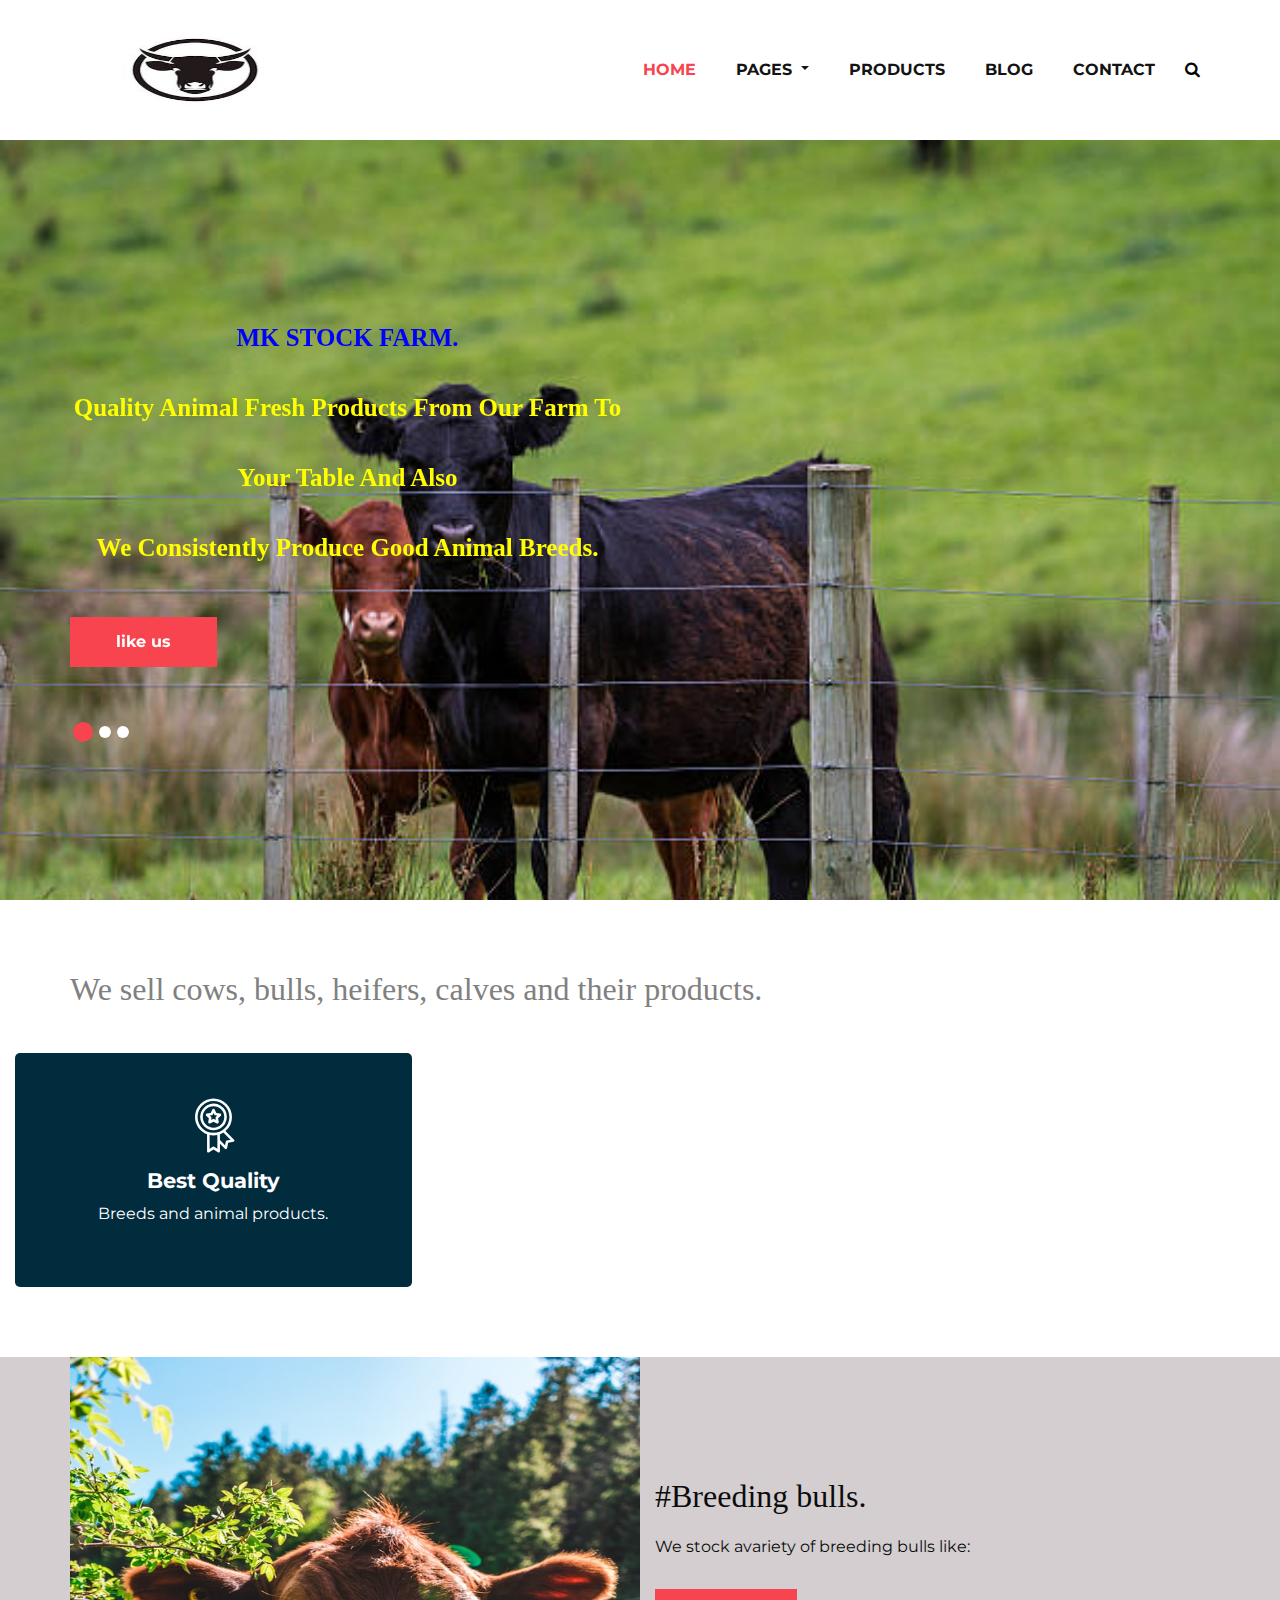
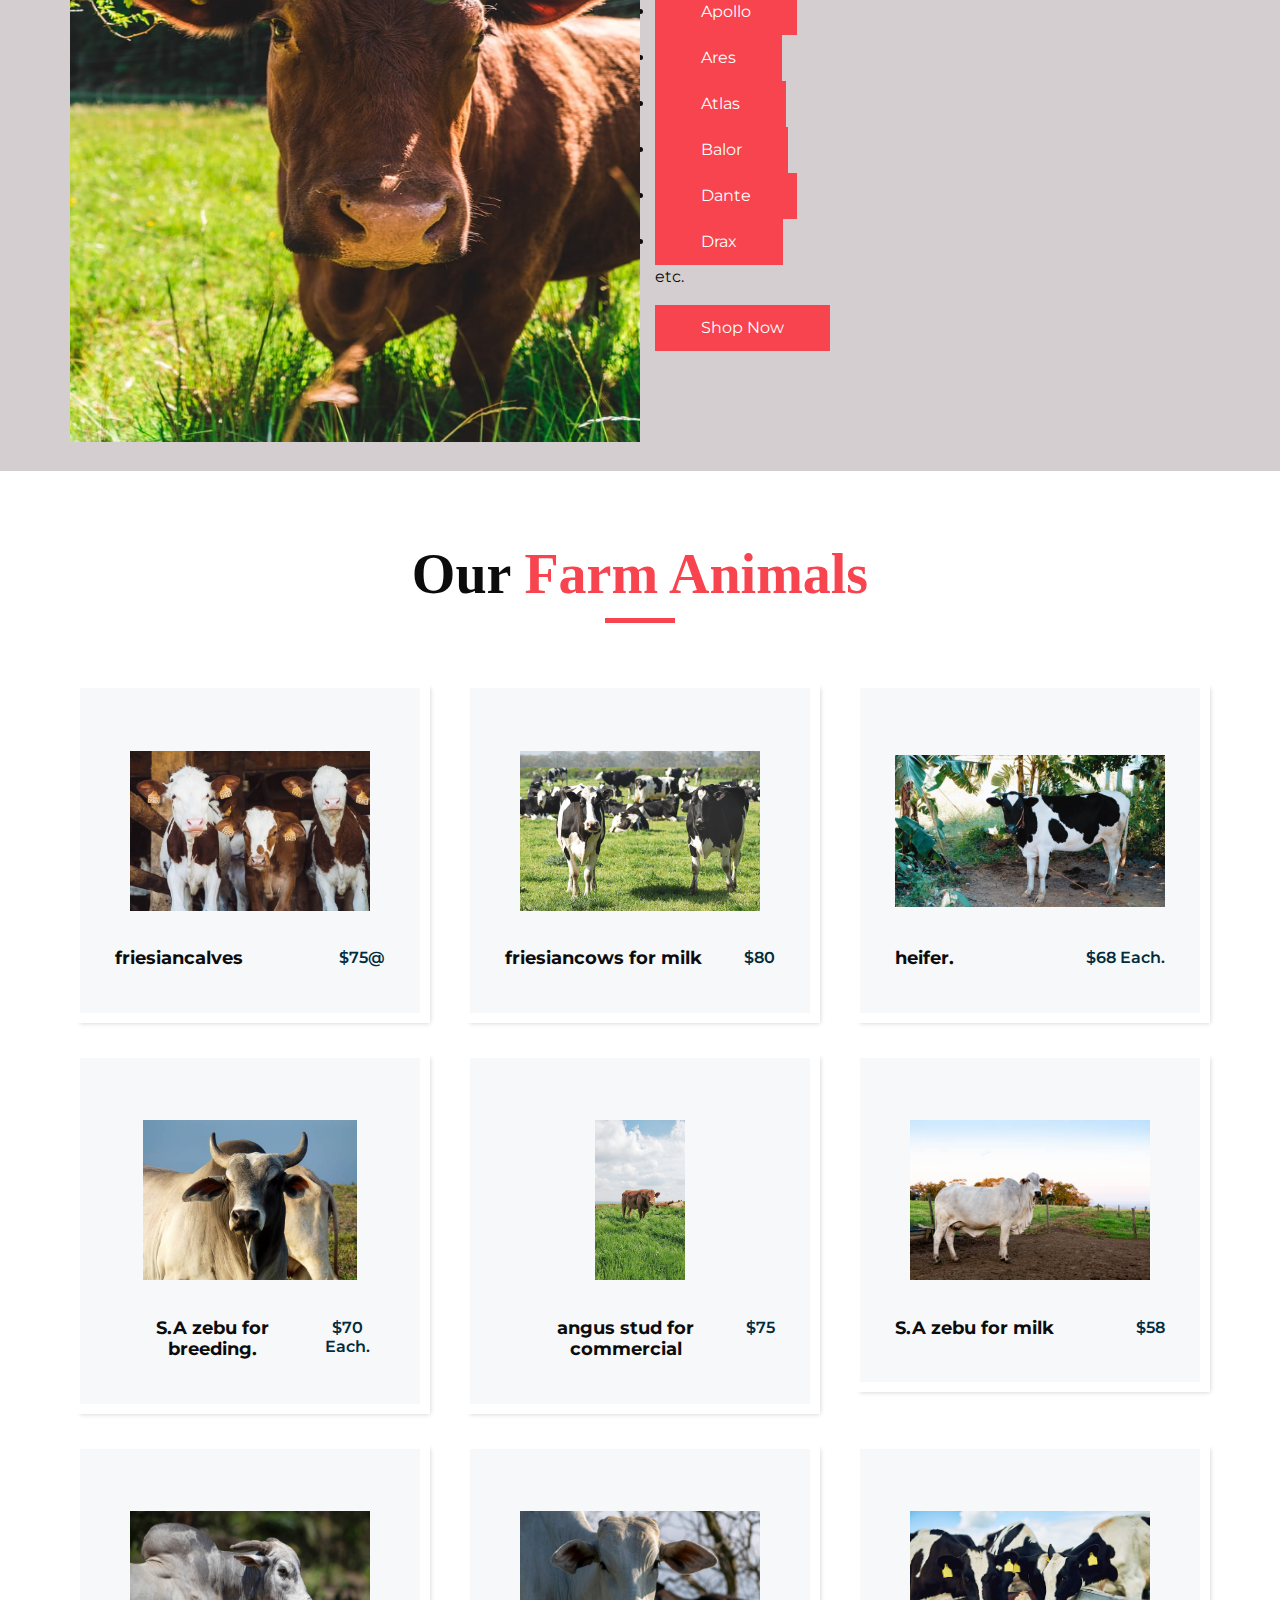
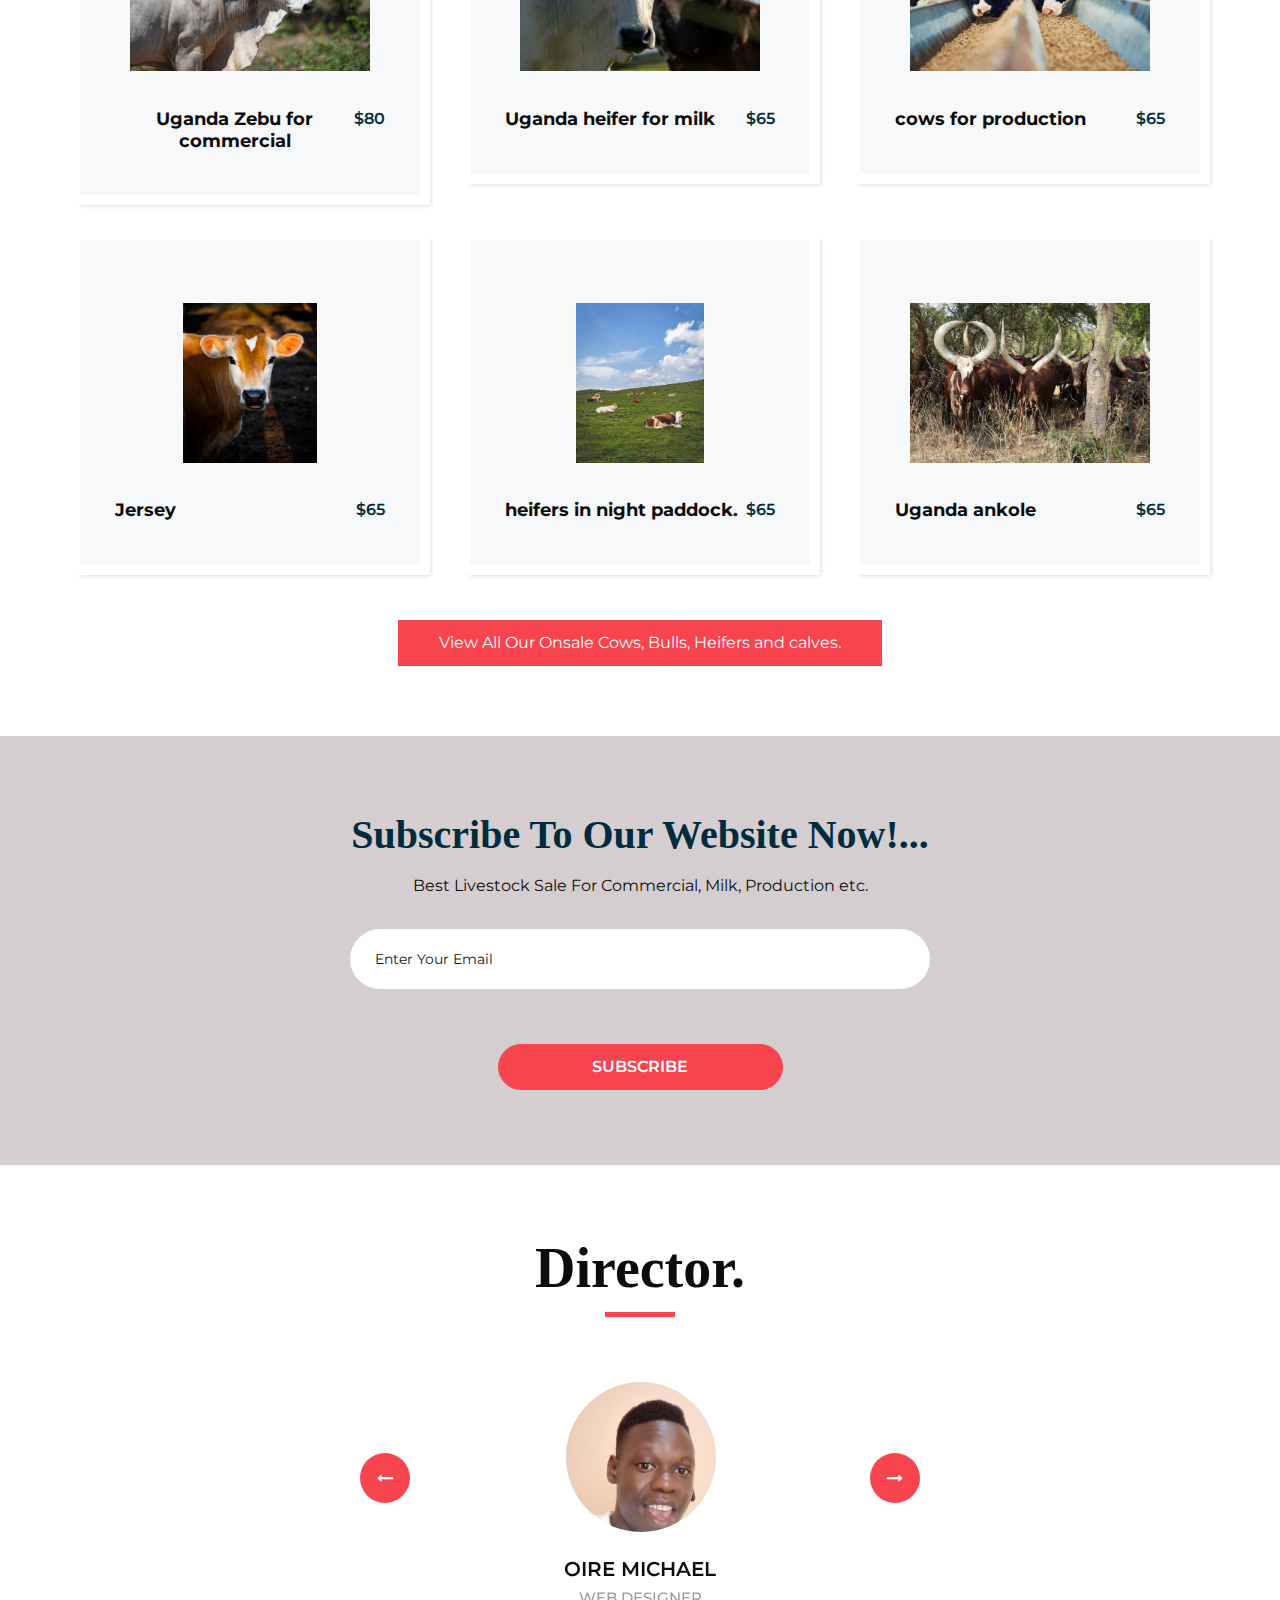
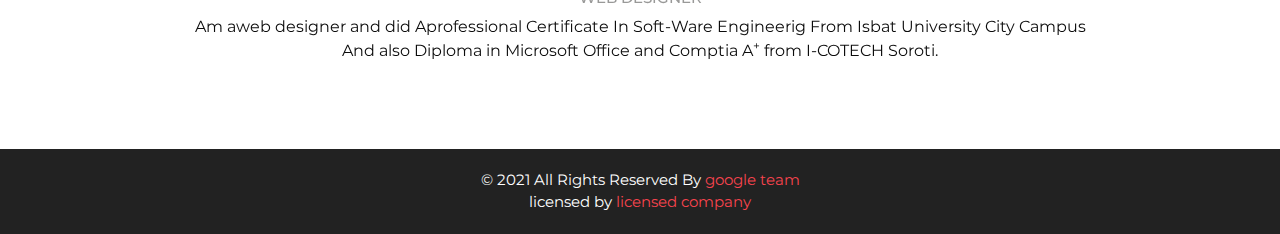
<file: farmecom/index.html>
<!DOCTYPE html>
<html>
   <head>
      <!-- Basic -->
      <meta charset="utf-8" />
      <meta http-equiv="X-UA-Compatible" content="IE=edge" />
      <!-- Mobile Metas -->
      <meta name="viewport" content="width=device-width, initial-scale=1, shrink-to-fit=no" />
      <!-- Site Metas -->
      <meta name="keywords" content="" />
      <meta name="description" content="" />
      <meta name="author" content="" />
      <link rel="shortcut icon" href="images/favicon.png" type="">
      <title>MK-STOCK FARM & ANIMAL PRODUCTS</title>
      <!-- bootstrap core css -->
      <link rel="stylesheet" type="text/css" href="css/bootstrap.css" />
      <!-- font awesome style -->
      <link href="css/font-awesome.min.css" rel="stylesheet" />
      <!-- Custom styles for this template -->
      <link href="css/style.css" rel="stylesheet" />
      <!-- responsive style -->
      <link href="css/responsive.css" rel="stylesheet" />
   </head>
   <body>
      <div class="hero_area">
         <!-- header section strats -->
         <header class="header_section">
            <div class="container">
               <nav class="navbar navbar-expand-lg custom_nav-container ">
                  <a class="navbar-brand" href="index.html"><img width="250" src="pictures/logo.jpg"alt="#" width="100px;" height="100px;" style="border-radius: 800px;" /></a>
                  <button class="navbar-toggler" type="button" data-toggle="collapse" data-target="#navbarSupportedContent" aria-controls="navbarSupportedContent" aria-expanded="false" aria-label="Toggle navigation">
                  <span class=""> </span>
                  </button>
                  <div class="collapse navbar-collapse" id="navbarSupportedContent">
                     <ul class="navbar-nav">
                        <li class="nav-item active">
                           <a class="nav-link" href="index.html">Home <span class="sr-only">My current Farm</span></a>
                        </li>
                       <li class="nav-item dropdown">
                           <a class="nav-link dropdown-toggle" href="#" data-toggle="dropdown" role="button" aria-haspopup="true" aria-expanded="true"> <span class="nav-label">Pages <span class="caret"></span></a>
                           <ul class="dropdown-menu">
                              <li><a href="about.html">About</a></li>
                              <li><a href="testimonial.html">Testimonial</a></li>
                           </ul>
                        </li>
                        <li class="nav-item">
                           <a class="nav-link" href="product.html">Products</a>
                        </li>
                        <li class="nav-item">
                           <a class="nav-link" href="blog_list.html">Blog</a>
                        </li>
                        <li class="nav-item">
                           <a class="nav-link" href="contact.html">Contact</a>
                        </li>
                       
                        </li>
                        <form class="form-inline">
                           <button class="btn  my-2 my-sm-0 nav_search-btn" type="submit">
                           <i class="fa fa-search" aria-hidden="true"></i>
                           </button>
                        </form>
                     </ul>
                  </div>
               </nav>
            </div>
         </header>
         <!-- end header section -->
         <!-- slider section -->
         <section class="slider_section ">
            <div class="slider_bg_box">
               <img src="pictures/2cows.jpg" alt="">
            </div>
            <div id="customCarousel1" class="carousel slide" data-ride="carousel">
               <div class="carousel-inner">
                  <div class="carousel-item active">
                     <div class="container ">
                        <div class="row">
                           <div class="col-md-7 col-lg-6 ">
                              <div class="detail-box">
                                 <h1>
                                    <span>
                                    MK STOCK FARM.
                                    </span>
                                    <br>
                                    Quality Animal Fresh Products From Our Farm To Your Table And Also<br>
                                    We Consistently Produce Good Animal Breeds.
                                 </h1>
                                 <p>

                                 </p>
                                 <div class="btn-box">
                                    <a href="" class="btn1">
                                       like us
                                    </a>
                                 </div>
                              </div>
                           </div>
                        </div>
                     </div>
                  </div>
                  <div class="carousel-item ">
                     <div class="container ">
                        <div class="row">
                           <div class="col-md-7 col-lg-6 ">
                              <div class="detail-box">
                                 <h1>
                                    <span>
                                       MK STOCK FARM.
                                    </span>
                                    <br>
                                 <h1> Pre-order your breeds or products from our farm today.                               </h1>
                                 <p>
                                    We have all categories of animals based on breeding, meat etc <br>
                                    and even poultry birds.
                                 </p>
                                 <div class="btn-box">
                                    <a href="" class="btn1">
                                    We aiso deliver to your door free of charge.
                                    </a>
                                 </div>
                              </div>
                           </div>
                        </div>
                     </div>
                  </div>
                  <div class="carousel-item">
                     <div class="container ">
                        <div class="row">
                           <div class="col-md-7 col-lg-6 ">
                              <div class="detail-box">
                                 <h1>
                                    <span>
                                       MK STOCK FARM.
                                    </span>
                                    <br>
                                    no more
                                 </h1>
                                 <p>
                                   Our customers is our pride.
                                 </p>
                                 <div class="btn-box">
                                    <a href="" class="btn1">
                                    Shop Now
                                    </a>
                                 </div>
                              </div>
                           </div>
                        </div>
                     </div>
                  </div>
               </div>
               <div class="container">
                  <ol class="carousel-indicators">
                     <li data-target="#customCarousel1" data-slide-to="0" class="active"></li>
                     <li data-target="#customCarousel1" data-slide-to="1"></li>
                     <li data-target="#customCarousel1" data-slide-to="2"></li>
                  </ol>
               </div>
            </div>
         </section>
         <!-- end slider section -->
      </div>
      <!-- why section -->
      <section class="why_section layout_padding">
         <div class="container">
            <div class="heading_containerheading_center">
               <h2>
                  We sell cows, bulls, heifers, calves and their products.
               </h2>
            </div>
            
                  </div>
               </div>
               <div class="col-md-4">
                  <div class="box ">
                     <div class="img-box">
                        <svg id="_30_Premium" height="512" viewBox="0 0 512 512" width="512" xmlns="http://www.w3.org/2000/svg" data-name="30_Premium">
                           <g id="filled">
                              <path d="m252.92 300h3.08a124.245 124.245 0 1 0 -4.49-.09c.075.009.15.023.226.03.394.039.789.06 1.184.06zm-96.92-124a100 100 0 1 1 100 100 100.113 100.113 0 0 1 -100-100z" />
                              <path d="m447.445 387.635-80.4-80.4a171.682 171.682 0 0 0 60.955-131.235c0-94.841-77.159-172-172-172s-172 77.159-172 172c0 73.747 46.657 136.794 112 161.2v158.8c-.3 9.289 11.094 15.384 18.656 9.984l41.344-27.562 41.344 27.562c7.574 5.4 18.949-.7 18.656-9.984v-70.109l46.6 46.594c6.395 6.789 18.712 3.025 20.253-6.132l9.74-48.724 48.725-9.742c9.163-1.531 12.904-13.893 6.127-20.252zm-339.445-211.635c0-81.607 66.393-148 148-148s148 66.393 148 148-66.393 148-148 148-148-66.393-148-148zm154.656 278.016a12 12 0 0 0 -13.312 0l-29.344 19.562v-129.378a172.338 172.338 0 0 0 72 0v129.38zm117.381-58.353a12 12 0 0 0 -9.415 9.415l-6.913 34.58-47.709-47.709v-54.749a171.469 171.469 0 0 0 31.467-15.6l67.151 67.152z" />
                              <path d="m287.62 236.985c8.349 4.694 19.251-3.212 17.367-12.618l-5.841-35.145 25.384-25c7.049-6.5 2.89-19.3-6.634-20.415l-35.23-5.306-15.933-31.867c-4.009-8.713-17.457-8.711-21.466 0l-15.933 31.866-35.23 5.306c-9.526 1.119-13.681 13.911-6.634 20.415l25.384 25-5.841 35.145c-1.879 9.406 9 17.31 17.367 12.618l31.62-16.414zm-53-32.359 2.928-17.615a12 12 0 0 0 -3.417-10.516l-12.721-12.531 17.658-2.66a12 12 0 0 0 8.947-6.5l7.985-15.971 7.985 15.972a12 12 0 0 0 8.947 6.5l17.658 2.66-12.723 12.535a12 12 0 0 0 -3.417 10.516l2.928 17.615-15.849-8.231a12 12 0 0 0 -11.058 0z" />
                           </g>
                        </svg>
                     </div>
                     <div class="detail-box">
                        <h5>
                           Best Quality
                        </h5>
                        <p>
                        Breeds and animal products.
                        </p>
                     </div>
                  </div>
               </div>
            </div>
         </div>
      </section>
      <!-- end why section -->
      
      <!-- arrival section -->
      <section class="arrival_section">
         <div class="container">
            <div class="box">
               <div class="arrival_bg_box">
                  <img src="pictures/bul.jpeg" alt="">
               </div>
               <div class="row">
                  <div class="col-md-6 ml-auto">
                     <div class="heading_container-remove_line_bt">
                        <h2>
                           #Breeding bulls.
                        </h2>
                     </div>
                     <p style="margin-top: 20px;margin-bottom: 30px;">
                       We stock avariety of breeding bulls like:<br>
                   <li><a href="#">Apollo</a></li>
                   <li><a href="#">Ares</a></li>
                   <li><a href="#">Atlas</a></li>
                   <li><a href="#">Balor</a></li>
                   <li><a href="#">Dante</a></li>
                   <li><a href="#">Drax</a></li>
                   etc.
                     </p>
                     <a href="">
                     Shop Now
                     </a>
                  </div>
               </div>
            </div>
         </div>
      </section>
      <!-- end arrival section -->
      
      <!-- product section -->
      <section class="product_section layout_padding">
         <div class="container">
            <div class="heading_container heading_center">
               <h2>
                  Our <span> Farm Animals</span>
               </h2>
            </div>
            <div class="row">
               <div class="col-sm-6 col-md-4 col-lg-4">
                  <div class="box">
                     <div class="option_container">
                        <div class="options">
                           <a href="" class="option1">
                           add to chart
                           </a>
                           <a href="" class="option2">
                           Buy Now
                           </a>
                        </div>
                     </div>
                     <div class="img-box">
                        <img src="pictures/friesiancalves.jpeg" alt="">
                     </div>
                     <div class="detail-box">
                        <h5>
                           friesiancalves
                        </h5>
                        <h6>
                           $75@
                        </h6>
                     </div>
                  </div>
               </div>
               <div class="col-sm-6 col-md-4 col-lg-4">
                  <div class="box">
                     <div class="option_container">
                        <div class="options">
                           <a href="" class="option1">
                           Add To Cart
                           </a>
                           <a href="" class="option2">
                           Buy Now
                           </a>
                        </div>
                     </div>
                     <div class="img-box">
                        <img src="pictures/friesiancows.jpg" alt="">
                     </div>
                     <div class="detail-box">
                        <h5>
                           friesiancows for milk
                        </h5>
                        <h6>
                           $80
                        </h6>
                     </div>
                  </div>
               </div>
               <div class="col-sm-6 col-md-4 col-lg-4">
                  <div class="box">
                     <div class="option_container">
                        <div class="options">
                           <a href="" class="option1">
                           Add To Cart
                           </a>
                           <a href="" class="option2">
                           Buy Now
                           </a>
                        </div>
                     </div>
                     <div class="img-box">
                        <img src="pictures/friesianheifer.jpeg" alt="">
                     </div>
                     <div class="detail-box">
                        <h5>
                           heifer.
                        </h5>
                        <h6>
                           $68 Each.
                        </h6>
                     </div>
                  </div>
               </div>
               <div class="col-sm-6 col-md-4 col-lg-4">
                  <div class="box">
                     <div class="option_container">
                        <div class="options">
                           <a href="" class="option1">
                           Add To Cart
                           </a>
                           <a href="" class="option2">
                           Buy Now
                           </a>
                        </div>
                     </div>
                     <div class="img-box">
                        <img src="pictures/S.A zebu.jpg" alt="">
                     </div>
                     <div class="detail-box">
                        <h5>
                           S.A zebu for breeding.
                        </h5>
                        <h6>
                           $70 Each.
                        </h6>
                     </div>
                  </div>
               </div>
               <div class="col-sm-6 col-md-4 col-lg-4">
                  <div class="box">
                     <div class="option_container">
                        <div class="options">
                           <a href="" class="option1">
                           Add To Cart
                           </a>
                           <a href="" class="option2">
                           Buy Now
                           </a>
                        </div>
                     </div>
                     <div class="img-box">
                        <img src="pictures/angus stud.jpeg " alt="">
                     </div>
                     <div class="detail-box">
                        <h5>
                           angus stud for commercial
                        </h5>
                        <h6>
                           $75
                        </h6>
                     </div>
                  </div>
               </div>
               <div class="col-sm-6 col-md-4 col-lg-4">
                  <div class="box">
                     <div class="option_container">
                        <div class="options">
                           <a href="" class="option1">
                           Add To Cart
                           </a>
                           <a href="" class="option2">
                           Buy Now
                           </a>
                        </div>
                     </div>
                     <div class="img-box">
                        <img src="pictures/istockphoto-1157889539-612x612.jpg" alt="">
                     </div>
                     <div class="detail-box">
                        <h5>
                           S.A zebu for milk
                        </h5>
                        <h6>
                           $58
                        </h6>
                     </div>
                  </div>
               </div>
               <div class="col-sm-6 col-md-4 col-lg-4">
                  <div class="box">
                     <div class="option_container">
                        <div class="options">
                           <a href="" class="option1">
                           Add To Cart
                           </a>
                           <a href="" class="option2">
                           Buy Now
                           </a>
                        </div>
                     </div>
                     <div class="img-box">
                        <img src="pictures/istockphoto-1189572359-612x612.jpg" alt="">
                     </div>
                     <div class="detail-box">
                        <h5>
                        Uganda Zebu for commercial
                        </h5>
                        <h6>
                           $80
                        </h6>
                     </div>
                  </div>
               </div>
               <div class="col-sm-6 col-md-4 col-lg-4">
                  <div class="box">
                     <div class="option_container">
                        <div class="options">
                           <a href="" class="option1">
                           Add To Cart
                           </a>
                           <a href="" class="option2">
                           Buy Now
                           </a>
                        </div>
                     </div>
                     <div class="img-box">
                        <img src="pictures/istockphoto-1303638787-612x612.jpg" alt="">
                     </div>
                     <div class="detail-box">
                        <h5>
                           Uganda heifer for milk
                        </h5>
                        <h6>
                           $65
                        </h6>
                     </div>
                  </div>
               </div>
               <div class="col-sm-6 col-md-4 col-lg-4">
                  <div class="box">
                     <div class="option_container">
                        <div class="options">
                           <a href="" class="option1">
                           Add To Cart
                           </a>
                           <a href="" class="option2">
                           Buy Now
                           </a>
                        </div>
                     </div>
                     <div class="img-box">
                        <img src="pictures/istockphoto-875237010-170667a.jpg" alt="">
                     </div>
                     <div class="detail-box">
                        <h5>
                           cows for production
                        </h5>
                        <h6>
                           $65
                        </h6>
                     </div>
                  </div>
               </div>
               <div class="col-sm-6 col-md-4 col-lg-4">
                  <div class="box">
                     <div class="option_container">
                        <div class="options">
                           <a href="" class="option1">
                           Add To Cart
                           </a>
                           <a href="" class="option2">
                           Buy Now
                           </a>
                        </div>
                     </div>
                     <div class="img-box">
                        <img src="pictures/jers.jpeg" alt="">
                     </div>
                     <div class="detail-box">
                        <h5>
                           Jersey 
                        </h5>
                        <h6>
                           $65
                        </h6>
                     </div>
                  </div>
               </div>
               <div class="col-sm-6 col-md-4 col-lg-4">
                  <div class="box">
                     <div class="option_container">
                        <div class="options">
                           <a href="" class="option1">
                           Add To Cart
                           </a>
                           <a href="" class="option2">
                           Buy Now
                           </a>
                        </div>
                     </div>
                     <div class="img-box">
                        <img src="pictures/photo-1561043394-9f7d16d9ae37.jpeg" alt="">
                     </div>
                     <div class="detail-box">
                        <h5>
                           heifers in night paddock.
                        </h5>
                        <h6>
                           $65
                        </h6>
                     </div>
                  </div>
               </div>
               <div class="col-sm-6 col-md-4 col-lg-4">
                  <div class="box">
                     <div class="option_container">
                        <div class="options">
                           <a href="" class="option1">
                           Add To Cart
                           </a>
                           <a href="" class="option2">
                           Buy Now
                           </a>
                        </div>
                     </div>
                     <div class="img-box">
                        <img src="pictures/uganda-2702394_1280.jpg" alt="">
                     </div>
                     <div class="detail-box">
                        <h5>
                           Uganda ankole
                        </h5>
                        <h6>
                           $65
                        </h6>
                     </div>
                  </div>
               </div>
            </div>
            <div class="btn-box">
               <a href="">
               View All Our Onsale Cows, Bulls, Heifers and calves.
               </a>
            </div>
         </div>
      </section>
      <!-- end product section -->

      <!-- subscribe section -->
      <section class="subscribe_section">
         <div class="container-fuild">
            <div class="box">
               <div class="row">
                  <div class="col-md-6 offset-md-3">
                     <div class="subscribe_form ">
                        <div class="heading_container heading_center">
                           <h3>Subscribe To Our Website Now!...</h3>
                        </div>
                        <p>Best Livestock Sale For Commercial, Milk, Production etc.</p>
                        <form action="">
                           <input type="email" placeholder="Enter your email">
                           <button>
                           subscribe
                           </button>
                        </form>
                     </div>
                  </div>
               </div>
            </div>
         </div>
      </section>
      <!-- end subscribe section -->
      <!-- client section -->
      <section class="client_section layout_padding">
         <div class="container">
            <div class="heading_container heading_center">
               <h2>
                  Director.
               </h2>
            </div>
            <div id="carouselExample3Controls" class="carousel slide" data-ride="carousel">
               <div class="carousel-inner">
                  <div class="carousel-item active">
                     <div class="box col-lg-10 mx-auto">
                        <div class="img_container">
                           <div class="img-box">
                              <div class="img_box-inner">
                                 <img src="pictures/me.jpg" alt="">
                              </div>
                           </div>
                        </div>
                        <div class="detail-box">
                           <h5>
                           OIRE MICHAEL
                           </h5>
                           <h6>
                              WEB DESIGNER
                           </h6>
                           <p>
                              Am aweb designer and did Aprofessional Certificate In Soft-Ware Engineerig From Isbat University City Campus<br>
                              And also Diploma in Microsoft Office and Comptia A<sup>+</sup> from I-COTECH Soroti.
                           </p>
                        </div>
                     </div>
                  </div>
                  <div class="carousel-item">
                     <div class="box col-lg-10 mx-auto">
                        <div class="img_container">
                           <div class="img-box">
                              <div class="img_box-inner">
                                 <img src="pictures/me.jpg" alt="">
                              </div>
                           </div>
                        </div>
                        <div class="detail-box">
                           <h5>
                           OIRE MICHAEL
                           </h5>
                           <h6>
                              WEB DESIGNER
                           </h6>
                           <p>
                              Am aweb designer and did Aprofessional Certificate In Soft-Ware Engineerig From Isbat University City Campus<br>
                              And also Diploma in Microsoft Office and Comptia A<sup>+</sup> from I-COTECH Soroti.
                        </div>
                     </div>
                  </div>
                  <div class="carousel-item">
                     <div class="box col-lg-10 mx-auto">
                        <div class="img_container">
                           <div class="img-box">
                              <div class="img_box-inner">
                                 <img src="pictures/me.jpg" alt="">
                              </div>
                           </div>
                        </div>
                        <div class="detail-box">
                           <h5>
                              OIRE MICHAEL
                           </h5>
                           <h6>
                              WEB DESIGNER
                           </h6>
                           <p>
                             Am aweb designer and did Aprofessional Certificate In Soft-Ware Engineerig From Isbat University City Campus<br>
                             And also Diploma in Microsoft Office and Comptia A<sup>+</sup> from I-COTECH Soroti.
                           </p>
                        </div>
                     </div>
                  </div>
               </div>
               <div class="carousel_btn_box">
                  <a class="carousel-control-prev" href="#carouselExample3Controls" role="button" data-slide="prev">
                  <i class="fa fa-long-arrow-left" aria-hidden="true"></i>
                  <span class="sr-only">Previous</span>
                  </a>
                  <a class="carousel-control-next" href="#carouselExample3Controls" role="button" data-slide="next">
                  <i class="fa fa-long-arrow-right" aria-hidden="true"></i>
                  <span class="sr-only">Next</span>
                  </a>
               </div>
            </div>
         </div>
      </section>
      <!-- end client section -->
     
      </footer>
      <!-- footer end -->
      <div class="cpy_">
         <p class="mx-auto">© 2021 All Rights Reserved By <a href="https://html.design/">google team</a><br>
         
         licensed by <a href="https://themewagon.com/" target="_blank">licensed company</a>
         </p></div>
         
      <!-- jQery -->
      <script src="js/jquery-3.4.1.min.js"></script>
      <!-- popper js -->
      <script src="js/popper.min.js"></script>
      <!-- bootstrap js -->
      <script src="js/bootstrap.js"></script>
      <!-- custom js -->
      <script src="js/custom.js"></script>
   </body>
</html>
</file>
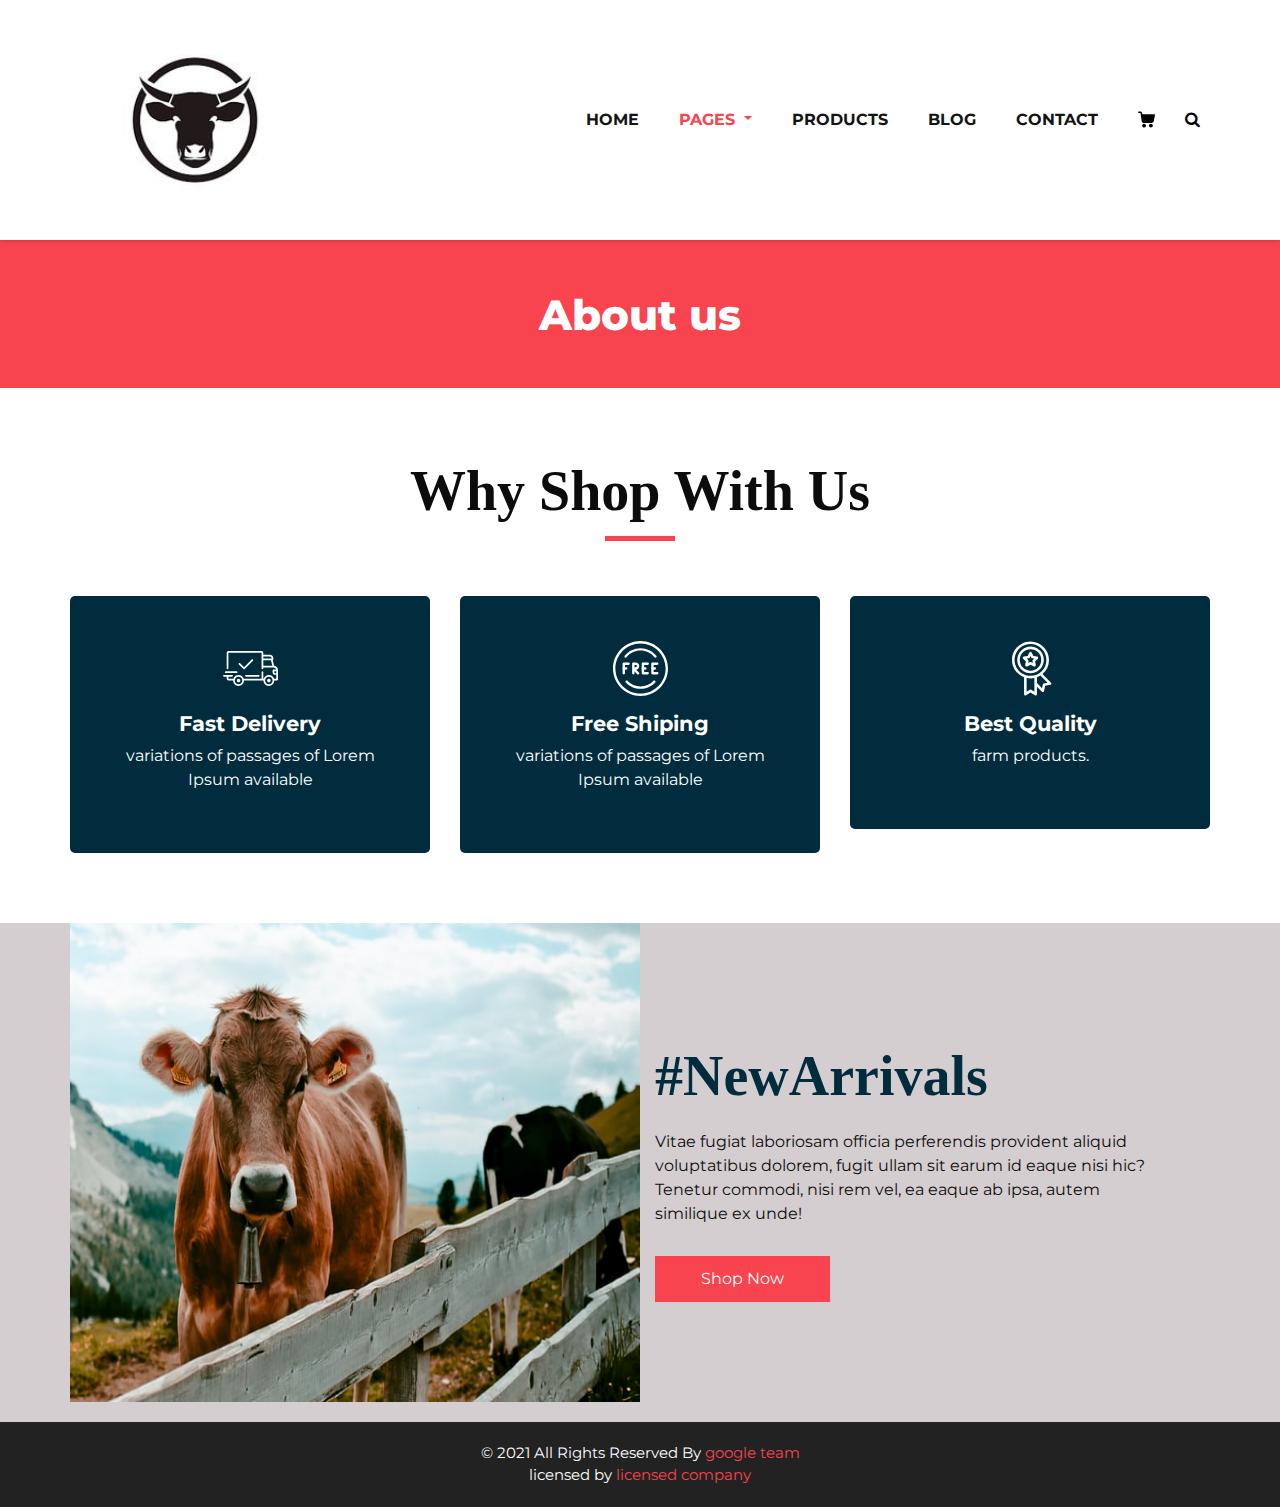
<file: farmecom/about.html>
<!DOCTYPE html>
<html>
   <head>
      <!-- Basic -->
      <meta charset="utf-8" />
      <meta http-equiv="X-UA-Compatible" content="IE=edge" />
      <!-- Mobile Metas -->
      <meta name="viewport" content="width=device-width, initial-scale=1, shrink-to-fit=no" />
      <!-- Site Metas -->
      <meta name="keywords" content="" />
      <meta name="description" content="" />
      <meta name="author" content="" />
      <link rel="shortcut icon" href="images/favicon.png" type="">
      <title>MK-STOCK FARM & ANIMAL PRODUCTS</title>
      <!-- bootstrap core css -->
      <link rel="stylesheet" type="text/css" href="css/bootstrap.css" />
      <!-- font awesome style -->
      <link href="css/font-awesome.min.css" rel="stylesheet" />
      <!-- Custom styles for this template -->
      <link href="css/style.css" rel="stylesheet" />
      <!-- responsive style -->
      <link href="css/responsive.css" rel="stylesheet" />
   </head>
   <body class="sub_page">
      <div class="hero_area">
         <!-- header section strats -->
         <header class="header_section">
            <div class="container">
               <nav class="navbar navbar-expand-lg custom_nav-container ">
                  <a class="navbar-brand" href="index.html"><img width="250" src="pictures/logo.jpg" alt="#" /></a>
                  <button class="navbar-toggler" type="button" data-toggle="collapse" data-target="#navbarSupportedContent" aria-controls="navbarSupportedContent" aria-expanded="false" aria-label="Toggle navigation">
                  <span class=""> </span>
                  </button>
                  <div class="collapse navbar-collapse" id="navbarSupportedContent">
                     <ul class="navbar-nav">
                        <li class="nav-item">
                           <a class="nav-link" href="index.html">Home <span class="sr-only">(current)</span></a>
                        </li>
                        <li class="nav-item dropdown active">
                           <a class="nav-link dropdown-toggle" href="#" data-toggle="dropdown" role="button" aria-haspopup="true" aria-expanded="true"> <span class="nav-label">Pages <span class="caret"></span></a>
                           <ul class="dropdown-menu">
                              <li><a href="about.html">About</a></li>
                              <li><a href="testimonial.html">Testimonial</a></li>
                           </ul>
                        </li>
                        <li class="nav-item">
                           <a class="nav-link" href="product.html">Products</a>
                        </li>
                        <li class="nav-item">
                           <a class="nav-link" href="blog_list.html">Blog</a>
                        </li>
                        <li class="nav-item">
                           <a class="nav-link" href="contact.html">Contact</a>
                        </li>
                        <li class="nav-item">
                           <a class="nav-link" href="#">
                              <svg version="1.1" id="Capa_1" xmlns="http://www.w3.org/2000/svg" xmlns:xlink="http://www.w3.org/1999/xlink" x="0px" y="0px" viewBox="0 0 456.029 456.029" style="enable-background:new 0 0 456.029 456.029;" xml:space="preserve">
                                 <g>
                                    <g>
                                       <path d="M345.6,338.862c-29.184,0-53.248,23.552-53.248,53.248c0,29.184,23.552,53.248,53.248,53.248
                                          c29.184,0,53.248-23.552,53.248-53.248C398.336,362.926,374.784,338.862,345.6,338.862z" />
                                    </g>
                                 </g>
                                 <g>
                                    <g>
                                       <path d="M439.296,84.91c-1.024,0-2.56-0.512-4.096-0.512H112.64l-5.12-34.304C104.448,27.566,84.992,10.67,61.952,10.67H20.48
                                          C9.216,10.67,0,19.886,0,31.15c0,11.264,9.216,20.48,20.48,20.48h41.472c2.56,0,4.608,2.048,5.12,4.608l31.744,216.064
                                          c4.096,27.136,27.648,47.616,55.296,47.616h212.992c26.624,0,49.664-18.944,55.296-45.056l33.28-166.4
                                          C457.728,97.71,450.56,86.958,439.296,84.91z" />
                                    </g>
                                 </g>
                                 <g>
                                    <g>
                                       <path d="M215.04,389.55c-1.024-28.16-24.576-50.688-52.736-50.688c-29.696,1.536-52.224,26.112-51.2,55.296
                                          c1.024,28.16,24.064,50.688,52.224,50.688h1.024C193.536,443.31,216.576,418.734,215.04,389.55z" />
                                    </g>
                                 </g>
                                 <g>
                                 </g>
                                 <g>
                                 </g>
                                 <g>
                                 </g>
                                 <g>
                                 </g>
                                 <g>
                                 </g>
                                 <g>
                                 </g>
                                 <g>
                                 </g>
                                 <g>
                                 </g>
                                 <g>
                                 </g>
                                 <g>
                                 </g>
                                 <g>
                                 </g>
                                 <g>
                                 </g>
                                 <g>
                                 </g>
                                 <g>
                                 </g>
                                 <g>
                                 </g>
                              </svg>
                           </a>
                        </li>
                        <form class="form-inline">
                           <button class="btn  my-2 my-sm-0 nav_search-btn" type="submit">
                           <i class="fa fa-search" aria-hidden="true"></i>
                           </button>
                        </form>
                     </ul>
                  </div>
               </nav>
            </div>
         </header>
         <!-- end header section -->
      </div>
      <!-- inner page section -->
      <section class="inner_page_head">
         <div class="container_fuild">
            <div class="row">
               <div class="col-md-12">
                  <div class="full">
                     <h3>About us</h3>
                  </div>
               </div>
            </div>
         </div>
      </section>
      <!-- end inner page section -->
      <!-- why section -->
      <section class="why_section layout_padding">
         <div class="container">
            <div class="heading_container heading_center">
               <h2>
                  Why Shop With Us
               </h2>
            </div>
            <div class="row">
               <div class="col-md-4">
                  <div class="box ">
                     <div class="img-box">
                        <svg version="1.1" id="Layer_1" xmlns="http://www.w3.org/2000/svg" xmlns:xlink="http://www.w3.org/1999/xlink" x="0px" y="0px" viewBox="0 0 512 512" style="enable-background:new 0 0 512 512;" xml:space="preserve">
                           <g>
                              <g>
                                 <path d="M476.158,231.363l-13.259-53.035c3.625-0.77,6.345-3.986,6.345-7.839v-8.551c0-18.566-15.105-33.67-33.67-33.67h-60.392
                                    V110.63c0-9.136-7.432-16.568-16.568-16.568H50.772c-9.136,0-16.568,7.432-16.568,16.568V256c0,4.427,3.589,8.017,8.017,8.017
                                    c4.427,0,8.017-3.589,8.017-8.017V110.63c0-0.295,0.239-0.534,0.534-0.534h307.841c0.295,0,0.534,0.239,0.534,0.534v145.372
                                    c0,4.427,3.589,8.017,8.017,8.017c4.427,0,8.017-3.589,8.017-8.017v-9.088h94.569c0.008,0,0.014,0.002,0.021,0.002
                                    c0.008,0,0.015-0.001,0.022-0.001c11.637,0.008,21.518,7.646,24.912,18.171h-24.928c-4.427,0-8.017,3.589-8.017,8.017v17.102
                                    c0,13.851,11.268,25.119,25.119,25.119h9.086v35.273h-20.962c-6.886-19.883-25.787-34.205-47.982-34.205
                                    s-41.097,14.322-47.982,34.205h-3.86v-60.393c0-4.427-3.589-8.017-8.017-8.017c-4.427,0-8.017,3.589-8.017,8.017v60.391H192.817
                                    c-6.886-19.883-25.787-34.205-47.982-34.205s-41.097,14.322-47.982,34.205H50.772c-0.295,0-0.534-0.239-0.534-0.534v-17.637
                                    h34.739c4.427,0,8.017-3.589,8.017-8.017s-3.589-8.017-8.017-8.017H8.017c-4.427,0-8.017,3.589-8.017,8.017
                                    s3.589,8.017,8.017,8.017h26.188v17.637c0,9.136,7.432,16.568,16.568,16.568h43.304c-0.002,0.178-0.014,0.355-0.014,0.534
                                    c0,27.996,22.777,50.772,50.772,50.772s50.772-22.776,50.772-50.772c0-0.18-0.012-0.356-0.014-0.534h180.67
                                    c-0.002,0.178-0.014,0.355-0.014,0.534c0,27.996,22.777,50.772,50.772,50.772c27.995,0,50.772-22.776,50.772-50.772
                                    c0-0.18-0.012-0.356-0.014-0.534h26.203c4.427,0,8.017-3.589,8.017-8.017v-85.511C512,251.989,496.423,234.448,476.158,231.363z
                                    M375.182,144.301h60.392c9.725,0,17.637,7.912,17.637,17.637v0.534h-78.029V144.301z M375.182,230.881v-52.376h71.235
                                    l13.094,52.376H375.182z M144.835,401.904c-19.155,0-34.739-15.583-34.739-34.739s15.584-34.739,34.739-34.739
                                    c19.155,0,34.739,15.583,34.739,34.739S163.99,401.904,144.835,401.904z M427.023,401.904c-19.155,0-34.739-15.583-34.739-34.739
                                    s15.584-34.739,34.739-34.739c19.155,0,34.739,15.583,34.739,34.739S446.178,401.904,427.023,401.904z M495.967,299.29h-9.086
                                    c-5.01,0-9.086-4.076-9.086-9.086v-9.086h18.171V299.29z" />
                              </g>
                           </g>
                           <g>
                              <g>
                                 <path d="M144.835,350.597c-9.136,0-16.568,7.432-16.568,16.568c0,9.136,7.432,16.568,16.568,16.568
                                    c9.136,0,16.568-7.432,16.568-16.568C161.403,358.029,153.971,350.597,144.835,350.597z" />
                              </g>
                           </g>
                           <g>
                              <g>
                                 <path d="M427.023,350.597c-9.136,0-16.568,7.432-16.568,16.568c0,9.136,7.432,16.568,16.568,16.568
                                    c9.136,0,16.568-7.432,16.568-16.568C443.591,358.029,436.159,350.597,427.023,350.597z" />
                              </g>
                           </g>
                           <g>
                              <g>
                                 <path d="M332.96,316.393H213.244c-4.427,0-8.017,3.589-8.017,8.017s3.589,8.017,8.017,8.017H332.96
                                    c4.427,0,8.017-3.589,8.017-8.017S337.388,316.393,332.96,316.393z" />
                              </g>
                           </g>
                           <g>
                              <g>
                                 <path d="M127.733,282.188H25.119c-4.427,0-8.017,3.589-8.017,8.017s3.589,8.017,8.017,8.017h102.614
                                    c4.427,0,8.017-3.589,8.017-8.017S132.16,282.188,127.733,282.188z" />
                              </g>
                           </g>
                           <g>
                              <g>
                                 <path d="M278.771,173.37c-3.13-3.13-8.207-3.13-11.337,0.001l-71.292,71.291l-37.087-37.087c-3.131-3.131-8.207-3.131-11.337,0
                                    c-3.131,3.131-3.131,8.206,0,11.337l42.756,42.756c1.565,1.566,3.617,2.348,5.668,2.348s4.104-0.782,5.668-2.348l76.96-76.96
                                    C281.901,181.576,281.901,176.501,278.771,173.37z" />
                              </g>
                           </g>
                           <g>
                           </g>
                           <g>
                           </g>
                           <g>
                           </g>
                           <g>
                           </g>
                           <g>
                           </g>
                           <g>
                           </g>
                           <g>
                           </g>
                           <g>
                           </g>
                           <g>
                           </g>
                           <g>
                           </g>
                           <g>
                           </g>
                           <g>
                           </g>
                           <g>
                           </g>
                           <g>
                           </g>
                           <g>
                           </g>
                        </svg>
                     </div>
                     <div class="detail-box">
                        <h5>
                           Fast Delivery
                        </h5>
                        <p>
                           variations of passages of Lorem Ipsum available
                        </p>
                     </div>
                  </div>
               </div>
               <div class="col-md-4">
                  <div class="box ">
                     <div class="img-box">
                        <svg version="1.1" id="Capa_1" xmlns="http://www.w3.org/2000/svg" xmlns:xlink="http://www.w3.org/1999/xlink" x="0px" y="0px" viewBox="0 0 490.667 490.667" style="enable-background:new 0 0 490.667 490.667;" xml:space="preserve">
                           <g>
                              <g>
                                 <path d="M138.667,192H96c-5.888,0-10.667,4.779-10.667,10.667V288c0,5.888,4.779,10.667,10.667,10.667s10.667-4.779,10.667-10.667
                                    v-74.667h32c5.888,0,10.667-4.779,10.667-10.667S144.555,192,138.667,192z" />
                              </g>
                           </g>
                           <g>
                              <g>
                                 <path d="M117.333,234.667H96c-5.888,0-10.667,4.779-10.667,10.667S90.112,256,96,256h21.333c5.888,0,10.667-4.779,10.667-10.667
                                    S123.221,234.667,117.333,234.667z" />
                              </g>
                           </g>
                           <g>
                              <g>
                                 <path d="M245.333,0C110.059,0,0,110.059,0,245.333s110.059,245.333,245.333,245.333s245.333-110.059,245.333-245.333
                                    S380.608,0,245.333,0z M245.333,469.333c-123.52,0-224-100.48-224-224s100.48-224,224-224s224,100.48,224,224
                                    S368.853,469.333,245.333,469.333z" />
                              </g>
                           </g>
                           <g>
                              <g>
                                 <path d="M386.752,131.989C352.085,88.789,300.544,64,245.333,64s-106.752,24.789-141.419,67.989
                                    c-3.691,4.587-2.965,11.307,1.643,14.997c4.587,3.691,11.307,2.965,14.976-1.643c30.613-38.144,76.096-60.011,124.8-60.011
                                    s94.187,21.867,124.779,60.011c2.112,2.624,5.205,3.989,8.32,3.989c2.368,0,4.715-0.768,6.677-2.347
                                    C389.717,143.296,390.443,136.576,386.752,131.989z" />
                              </g>
                           </g>
                           <g>
                              <g>
                                 <path d="M376.405,354.923c-4.224-4.032-11.008-3.861-15.061,0.405c-30.613,32.235-71.808,50.005-116.011,50.005
                                    s-85.397-17.771-115.989-50.005c-4.032-4.309-10.816-4.437-15.061-0.405c-4.309,4.053-4.459,10.816-0.405,15.083
                                    c34.667,36.544,81.344,56.661,131.456,56.661s96.789-20.117,131.477-56.661C380.864,365.739,380.693,358.976,376.405,354.923z" />
                              </g>
                           </g>
                           <g>
                              <g>
                                 <path d="M206.805,255.723c15.701-2.027,27.861-15.488,27.861-31.723c0-17.643-14.357-32-32-32h-21.333
                                    c-5.888,0-10.667,4.779-10.667,10.667v42.581c0,0.043,0,0.107,0,0.149V288c0,5.888,4.779,10.667,10.667,10.667
                                    S192,293.888,192,288v-16.917l24.448,24.469c2.091,2.069,4.821,3.115,7.552,3.115c2.731,0,5.461-1.045,7.531-3.136
                                    c4.16-4.16,4.16-10.923,0-15.083L206.805,255.723z M192,234.667v-21.333h10.667c5.867,0,10.667,4.779,10.667,10.667
                                    s-4.8,10.667-10.667,10.667H192z" />
                              </g>
                           </g>
                           <g>
                              <g>
                                 <path d="M309.333,277.333h-32v-64h32c5.888,0,10.667-4.779,10.667-10.667S315.221,192,309.333,192h-42.667
                                    c-5.888,0-10.667,4.779-10.667,10.667V288c0,5.888,4.779,10.667,10.667,10.667h42.667c5.888,0,10.667-4.779,10.667-10.667
                                    S315.221,277.333,309.333,277.333z" />
                              </g>
                           </g>
                           <g>
                              <g>
                                 <path d="M288,234.667h-21.333c-5.888,0-10.667,4.779-10.667,10.667S260.779,256,266.667,256H288
                                    c5.888,0,10.667-4.779,10.667-10.667S293.888,234.667,288,234.667z" />
                              </g>
                           </g>
                           <g>
                              <g>
                                 <path d="M394.667,277.333h-32v-64h32c5.888,0,10.667-4.779,10.667-10.667S400.555,192,394.667,192H352
                                    c-5.888,0-10.667,4.779-10.667,10.667V288c0,5.888,4.779,10.667,10.667,10.667h42.667c5.888,0,10.667-4.779,10.667-10.667
                                    S400.555,277.333,394.667,277.333z" />
                              </g>
                           </g>
                           <g>
                              <g>
                                 <path d="M373.333,234.667H352c-5.888,0-10.667,4.779-10.667,10.667S346.112,256,352,256h21.333
                                    c5.888,0,10.667-4.779,10.667-10.667S379.221,234.667,373.333,234.667z" />
                              </g>
                           </g>
                           <g>
                           </g>
                           <g>
                           </g>
                           <g>
                           </g>
                           <g>
                           </g>
                           <g>
                           </g>
                           <g>
                           </g>
                           <g>
                           </g>
                           <g>
                           </g>
                           <g>
                           </g>
                           <g>
                           </g>
                           <g>
                           </g>
                           <g>
                           </g>
                           <g>
                           </g>
                           <g>
                           </g>
                           <g>
                           </g>
                        </svg>
                     </div>
                     <div class="detail-box">
                        <h5>
                           Free Shiping
                        </h5>
                        <p>
                           variations of passages of Lorem Ipsum available
                        </p>
                     </div>
                  </div>
               </div>
               <div class="col-md-4">
                  <div class="box ">
                     <div class="img-box">
                        <svg id="_30_Premium" height="512" viewBox="0 0 512 512" width="512" xmlns="http://www.w3.org/2000/svg" data-name="30_Premium">
                           <g id="filled">
                              <path d="m252.92 300h3.08a124.245 124.245 0 1 0 -4.49-.09c.075.009.15.023.226.03.394.039.789.06 1.184.06zm-96.92-124a100 100 0 1 1 100 100 100.113 100.113 0 0 1 -100-100z" />
                              <path d="m447.445 387.635-80.4-80.4a171.682 171.682 0 0 0 60.955-131.235c0-94.841-77.159-172-172-172s-172 77.159-172 172c0 73.747 46.657 136.794 112 161.2v158.8c-.3 9.289 11.094 15.384 18.656 9.984l41.344-27.562 41.344 27.562c7.574 5.4 18.949-.7 18.656-9.984v-70.109l46.6 46.594c6.395 6.789 18.712 3.025 20.253-6.132l9.74-48.724 48.725-9.742c9.163-1.531 12.904-13.893 6.127-20.252zm-339.445-211.635c0-81.607 66.393-148 148-148s148 66.393 148 148-66.393 148-148 148-148-66.393-148-148zm154.656 278.016a12 12 0 0 0 -13.312 0l-29.344 19.562v-129.378a172.338 172.338 0 0 0 72 0v129.38zm117.381-58.353a12 12 0 0 0 -9.415 9.415l-6.913 34.58-47.709-47.709v-54.749a171.469 171.469 0 0 0 31.467-15.6l67.151 67.152z" />
                              <path d="m287.62 236.985c8.349 4.694 19.251-3.212 17.367-12.618l-5.841-35.145 25.384-25c7.049-6.5 2.89-19.3-6.634-20.415l-35.23-5.306-15.933-31.867c-4.009-8.713-17.457-8.711-21.466 0l-15.933 31.866-35.23 5.306c-9.526 1.119-13.681 13.911-6.634 20.415l25.384 25-5.841 35.145c-1.879 9.406 9 17.31 17.367 12.618l31.62-16.414zm-53-32.359 2.928-17.615a12 12 0 0 0 -3.417-10.516l-12.721-12.531 17.658-2.66a12 12 0 0 0 8.947-6.5l7.985-15.971 7.985 15.972a12 12 0 0 0 8.947 6.5l17.658 2.66-12.723 12.535a12 12 0 0 0 -3.417 10.516l2.928 17.615-15.849-8.231a12 12 0 0 0 -11.058 0z" />
                           </g>
                        </svg>
                     </div>
                     <div class="detail-box">
                        <h5>
                           Best Quality
                        </h5>
                        <p>
                           farm products.
                        </p>
                     </div>
                  </div>
               </div>
            </div>
         </div>
      </section>
      <!-- end why section -->
      <!-- arrival section -->
      <section class="arrival_section">
         <div class="container">
            <div class="box">
               <div class="arrival_bg_box">
                  <img src="pictures/ashire.jpeg" alt="">
               </div>
               <div class="row">
                  <div class="col-md-6 ml-auto">
                     <div class="heading_container remove_line_bt">
                        <h2>
                           #NewArrivals
                        </h2>
                     </div>
                     <p style="margin-top: 20px;margin-bottom: 30px;">
                        Vitae fugiat laboriosam officia perferendis provident aliquid voluptatibus dolorem, fugit ullam sit earum id eaque nisi hic? Tenetur commodi, nisi rem vel, ea eaque ab ipsa, autem similique ex unde!
                     </p>
                     <a href="">
                     Shop Now
                     </a>
                  </div>
               </div>
            </div>
         </div>
      </section>
      <!-- end arrival section -->
      <!-- footer section -->
      <div class="carousel-item">
         <div class="box col-lg-10 mx-auto">
            <div class="img_container">
               <div class="img-box">
                  <div class="img_box-inner">
                     <img src="pictures/me.jpg" alt="">
                  </div>
               </div>
            </div>
            <div class="detail-box">
               <h5>
                  OIRE MICHAEL
               </h5>
               <h6>
                  WEB DESIGNER
               </h6>
               <p>
                 Am aweb designer and did Aprofessional Certificate In Soft-Ware Engineerig From Isbat University City Campus<br>
                 And also Diploma in Microsoft Office and Comptia A<sup>+</sup> from I-COTECH Soroti.
               </p>
            </div>
         </div>
      </div>
   </div>
   <div class="carousel_btn_box">
      <a class="carousel-control-prev" href="#carouselExample3Controls" role="button" data-slide="prev">
      <i class="fa fa-long-arrow-left" aria-hidden="true"></i>
      <span class="sr-only">Previous</span>
      </a>
      <a class="carousel-control-next" href="#carouselExample3Controls" role="button" data-slide="next">
      <i class="fa fa-long-arrow-right" aria-hidden="true"></i>
      <span class="sr-only">Next</span>
      </a>
   </div>
</div>
</div>
</section>
<!-- end client section -->

         </div>
      </div>
      </div>
   </div>
</div>
</div>
</footer>
<!-- footer end -->
<div class="cpy_">
<p class="mx-auto">© 2021 All Rights Reserved By <a href="https://html.design/">google team</a><br>

licensed by <a href="https://themewagon.com/" target="_blank">licensed company</a>
</p></div>
      <!-- footer section -->
      <!-- jQery -->
      <script src="js/jquery-3.4.1.min.js"></script>
      <!-- popper js -->
      <script src="js/popper.min.js"></script>
      <!-- bootstrap js -->
      <script src="js/bootstrap.js"></script>
      <!-- custom js -->
      <script src="js/custom.js"></script>
   </body>
</html>
</file>
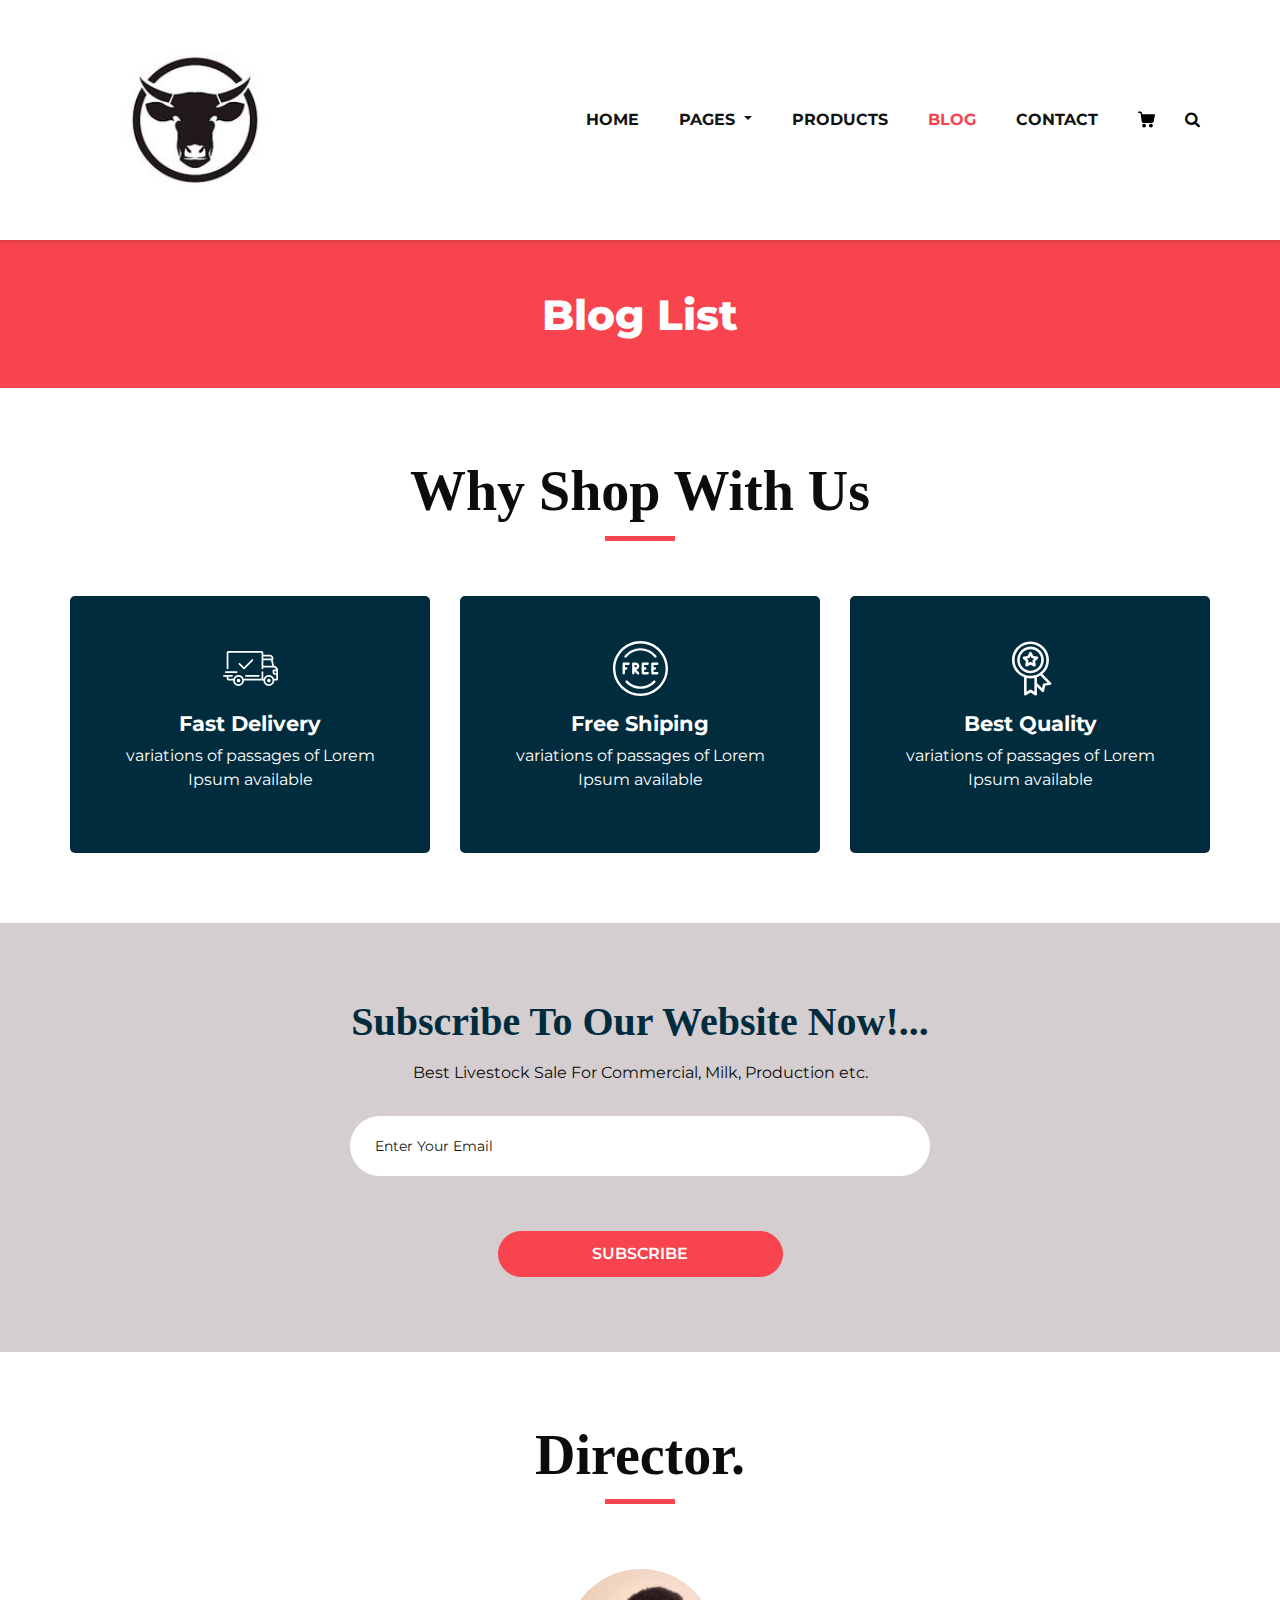
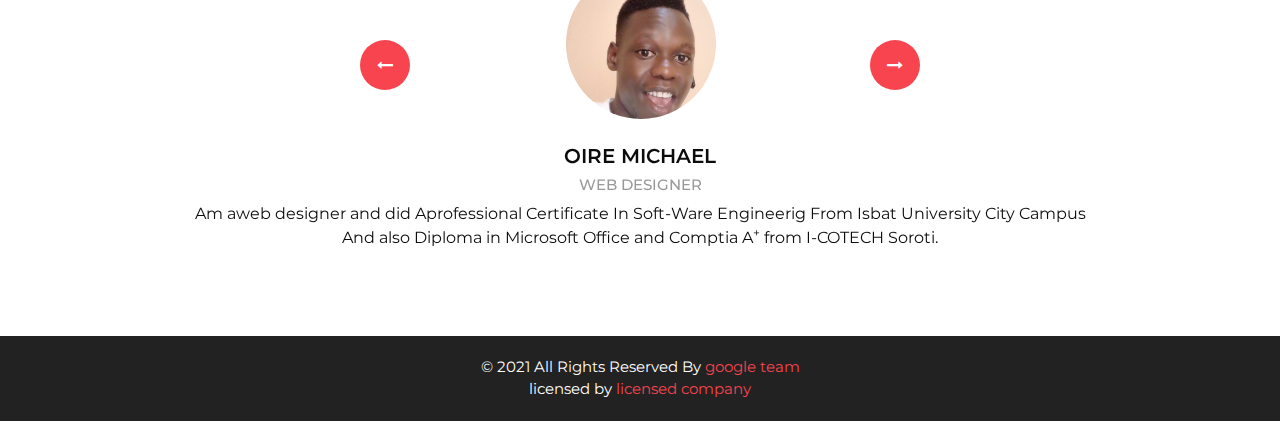
<file: farmecom/blog_list.html>
<!DOCTYPE html>
<html>
   <head>
      <!-- Basic -->
      <meta charset="utf-8" />
      <meta http-equiv="X-UA-Compatible" content="IE=edge" />
      <!-- Mobile Metas -->
      <meta name="viewport" content="width=device-width, initial-scale=1, shrink-to-fit=no" />
      <!-- Site Metas -->
      <meta name="keywords" content="" />
      <meta name="description" content="" />
      <meta name="author" content="" />
      <link rel="shortcut icon" href="images/favicon.png" type="">
      <title>MK-STOCK FARM & ANIMAL PRODUCTS</title>
      <!-- bootstrap core css -->
      <link rel="stylesheet" type="text/css" href="css/bootstrap.css" />
      <!-- font awesome style -->
      <link href="css/font-awesome.min.css" rel="stylesheet" />
      <!-- Custom styles for this template -->
      <link href="css/style.css" rel="stylesheet" />
      <!-- responsive style -->
      <link href="css/responsive.css" rel="stylesheet" />
   </head>
   <body class="sub_page">
      <div class="hero_area">
         <!-- header section strats -->
         <header class="header_section">
            <div class="container">
               <nav class="navbar navbar-expand-lg custom_nav-container ">
                  <a class="navbar-brand" href="index.html"><img width="250" src="pictures/logo.jpg" alt="#" /></a>
                  <button class="navbar-toggler" type="button" data-toggle="collapse" data-target="#navbarSupportedContent" aria-controls="navbarSupportedContent" aria-expanded="false" aria-label="Toggle navigation">
                  <span class=""> </span>
                  </button>
                  <div class="collapse navbar-collapse" id="navbarSupportedContent">
                     <ul class="navbar-nav">
                        <li class="nav-item">
                           <a class="nav-link" href="index.html">Home <span class="sr-only">(current)</span></a>
                        </li>
                        <li class="nav-item dropdown">
                           <a class="nav-link dropdown-toggle" href="#" data-toggle="dropdown" role="button" aria-haspopup="true" aria-expanded="true"> <span class="nav-label">Pages <span class="caret"></span></a>
                           <ul class="dropdown-menu">
                              <li><a href="about.html">About</a></li>
                              <li><a href="testimonial.html">Testimonial</a></li>
                           </ul>
                        </li>
                        <li class="nav-item">
                           <a class="nav-link" href="product.html">Products</a>
                        </li>
                        <li class="nav-item active">
                           <a class="nav-link" href="blog_list.html">Blog</a>
                        </li>
                        <li class="nav-item">
                           <a class="nav-link" href="contact.html">Contact</a>
                        </li>
                        <li class="nav-item">
                           <a class="nav-link" href="#">
                              <svg version="1.1" id="Capa_1" xmlns="http://www.w3.org/2000/svg" xmlns:xlink="http://www.w3.org/1999/xlink" x="0px" y="0px" viewBox="0 0 456.029 456.029" style="enable-background:new 0 0 456.029 456.029;" xml:space="preserve">
                                 <g>
                                    <g>
                                       <path d="M345.6,338.862c-29.184,0-53.248,23.552-53.248,53.248c0,29.184,23.552,53.248,53.248,53.248
                                          c29.184,0,53.248-23.552,53.248-53.248C398.336,362.926,374.784,338.862,345.6,338.862z" />
                                    </g>
                                 </g>
                                 <g>
                                    <g>
                                       <path d="M439.296,84.91c-1.024,0-2.56-0.512-4.096-0.512H112.64l-5.12-34.304C104.448,27.566,84.992,10.67,61.952,10.67H20.48
                                          C9.216,10.67,0,19.886,0,31.15c0,11.264,9.216,20.48,20.48,20.48h41.472c2.56,0,4.608,2.048,5.12,4.608l31.744,216.064
                                          c4.096,27.136,27.648,47.616,55.296,47.616h212.992c26.624,0,49.664-18.944,55.296-45.056l33.28-166.4
                                          C457.728,97.71,450.56,86.958,439.296,84.91z" />
                                    </g>
                                 </g>
                                 <g>
                                    <g>
                                       <path d="M215.04,389.55c-1.024-28.16-24.576-50.688-52.736-50.688c-29.696,1.536-52.224,26.112-51.2,55.296
                                          c1.024,28.16,24.064,50.688,52.224,50.688h1.024C193.536,443.31,216.576,418.734,215.04,389.55z" />
                                    </g>
                                 </g>
                                 <g>
                                 </g>
                                 <g>
                                 </g>
                                 <g>
                                 </g>
                                 <g>
                                 </g>
                                 <g>
                                 </g>
                                 <g>
                                 </g>
                                 <g>
                                 </g>
                                 <g>
                                 </g>
                                 <g>
                                 </g>
                                 <g>
                                 </g>
                                 <g>
                                 </g>
                                 <g>
                                 </g>
                                 <g>
                                 </g>
                                 <g>
                                 </g>
                                 <g>
                                 </g>
                              </svg>
                           </a>
                        </li>
                        <form class="form-inline">
                           <button class="btn  my-2 my-sm-0 nav_search-btn" type="submit">
                           <i class="fa fa-search" aria-hidden="true"></i>
                           </button>
                        </form>
                     </ul>
                  </div>
               </nav>
            </div>
         </header>
         <!-- end header section -->
      </div>
      <!-- inner page section -->
      <section class="inner_page_head">
         <div class="container_fuild">
            <div class="row">
               <div class="col-md-12">
                  <div class="full">
                     <h3>Blog List</h3>
                  </div>
               </div>
            </div>
         </div>
      </section>
      <!-- end inner page section -->
      <!-- why section -->
      <section class="why_section layout_padding">
         <div class="container">
            <div class="heading_container heading_center">
               <h2>
                  Why Shop With Us
               </h2>
            </div>
            <div class="row">
               <div class="col-md-4">
                  <div class="box ">
                     <div class="img-box">
                        <svg version="1.1" id="Layer_1" xmlns="http://www.w3.org/2000/svg" xmlns:xlink="http://www.w3.org/1999/xlink" x="0px" y="0px" viewBox="0 0 512 512" style="enable-background:new 0 0 512 512;" xml:space="preserve">
                           <g>
                              <g>
                                 <path d="M476.158,231.363l-13.259-53.035c3.625-0.77,6.345-3.986,6.345-7.839v-8.551c0-18.566-15.105-33.67-33.67-33.67h-60.392
                                    V110.63c0-9.136-7.432-16.568-16.568-16.568H50.772c-9.136,0-16.568,7.432-16.568,16.568V256c0,4.427,3.589,8.017,8.017,8.017
                                    c4.427,0,8.017-3.589,8.017-8.017V110.63c0-0.295,0.239-0.534,0.534-0.534h307.841c0.295,0,0.534,0.239,0.534,0.534v145.372
                                    c0,4.427,3.589,8.017,8.017,8.017c4.427,0,8.017-3.589,8.017-8.017v-9.088h94.569c0.008,0,0.014,0.002,0.021,0.002
                                    c0.008,0,0.015-0.001,0.022-0.001c11.637,0.008,21.518,7.646,24.912,18.171h-24.928c-4.427,0-8.017,3.589-8.017,8.017v17.102
                                    c0,13.851,11.268,25.119,25.119,25.119h9.086v35.273h-20.962c-6.886-19.883-25.787-34.205-47.982-34.205
                                    s-41.097,14.322-47.982,34.205h-3.86v-60.393c0-4.427-3.589-8.017-8.017-8.017c-4.427,0-8.017,3.589-8.017,8.017v60.391H192.817
                                    c-6.886-19.883-25.787-34.205-47.982-34.205s-41.097,14.322-47.982,34.205H50.772c-0.295,0-0.534-0.239-0.534-0.534v-17.637
                                    h34.739c4.427,0,8.017-3.589,8.017-8.017s-3.589-8.017-8.017-8.017H8.017c-4.427,0-8.017,3.589-8.017,8.017
                                    s3.589,8.017,8.017,8.017h26.188v17.637c0,9.136,7.432,16.568,16.568,16.568h43.304c-0.002,0.178-0.014,0.355-0.014,0.534
                                    c0,27.996,22.777,50.772,50.772,50.772s50.772-22.776,50.772-50.772c0-0.18-0.012-0.356-0.014-0.534h180.67
                                    c-0.002,0.178-0.014,0.355-0.014,0.534c0,27.996,22.777,50.772,50.772,50.772c27.995,0,50.772-22.776,50.772-50.772
                                    c0-0.18-0.012-0.356-0.014-0.534h26.203c4.427,0,8.017-3.589,8.017-8.017v-85.511C512,251.989,496.423,234.448,476.158,231.363z
                                    M375.182,144.301h60.392c9.725,0,17.637,7.912,17.637,17.637v0.534h-78.029V144.301z M375.182,230.881v-52.376h71.235
                                    l13.094,52.376H375.182z M144.835,401.904c-19.155,0-34.739-15.583-34.739-34.739s15.584-34.739,34.739-34.739
                                    c19.155,0,34.739,15.583,34.739,34.739S163.99,401.904,144.835,401.904z M427.023,401.904c-19.155,0-34.739-15.583-34.739-34.739
                                    s15.584-34.739,34.739-34.739c19.155,0,34.739,15.583,34.739,34.739S446.178,401.904,427.023,401.904z M495.967,299.29h-9.086
                                    c-5.01,0-9.086-4.076-9.086-9.086v-9.086h18.171V299.29z" />
                              </g>
                           </g>
                           <g>
                              <g>
                                 <path d="M144.835,350.597c-9.136,0-16.568,7.432-16.568,16.568c0,9.136,7.432,16.568,16.568,16.568
                                    c9.136,0,16.568-7.432,16.568-16.568C161.403,358.029,153.971,350.597,144.835,350.597z" />
                              </g>
                           </g>
                           <g>
                              <g>
                                 <path d="M427.023,350.597c-9.136,0-16.568,7.432-16.568,16.568c0,9.136,7.432,16.568,16.568,16.568
                                    c9.136,0,16.568-7.432,16.568-16.568C443.591,358.029,436.159,350.597,427.023,350.597z" />
                              </g>
                           </g>
                           <g>
                              <g>
                                 <path d="M332.96,316.393H213.244c-4.427,0-8.017,3.589-8.017,8.017s3.589,8.017,8.017,8.017H332.96
                                    c4.427,0,8.017-3.589,8.017-8.017S337.388,316.393,332.96,316.393z" />
                              </g>
                           </g>
                           <g>
                              <g>
                                 <path d="M127.733,282.188H25.119c-4.427,0-8.017,3.589-8.017,8.017s3.589,8.017,8.017,8.017h102.614
                                    c4.427,0,8.017-3.589,8.017-8.017S132.16,282.188,127.733,282.188z" />
                              </g>
                           </g>
                           <g>
                              <g>
                                 <path d="M278.771,173.37c-3.13-3.13-8.207-3.13-11.337,0.001l-71.292,71.291l-37.087-37.087c-3.131-3.131-8.207-3.131-11.337,0
                                    c-3.131,3.131-3.131,8.206,0,11.337l42.756,42.756c1.565,1.566,3.617,2.348,5.668,2.348s4.104-0.782,5.668-2.348l76.96-76.96
                                    C281.901,181.576,281.901,176.501,278.771,173.37z" />
                              </g>
                           </g>
                           <g>
                           </g>
                           <g>
                           </g>
                           <g>
                           </g>
                           <g>
                           </g>
                           <g>
                           </g>
                           <g>
                           </g>
                           <g>
                           </g>
                           <g>
                           </g>
                           <g>
                           </g>
                           <g>
                           </g>
                           <g>
                           </g>
                           <g>
                           </g>
                           <g>
                           </g>
                           <g>
                           </g>
                           <g>
                           </g>
                        </svg>
                     </div>
                     <div class="detail-box">
                        <h5>
                           Fast Delivery
                        </h5>
                        <p>
                           variations of passages of Lorem Ipsum available
                        </p>
                     </div>
                  </div>
               </div>
               <div class="col-md-4">
                  <div class="box ">
                     <div class="img-box">
                        <svg version="1.1" id="Capa_1" xmlns="http://www.w3.org/2000/svg" xmlns:xlink="http://www.w3.org/1999/xlink" x="0px" y="0px" viewBox="0 0 490.667 490.667" style="enable-background:new 0 0 490.667 490.667;" xml:space="preserve">
                           <g>
                              <g>
                                 <path d="M138.667,192H96c-5.888,0-10.667,4.779-10.667,10.667V288c0,5.888,4.779,10.667,10.667,10.667s10.667-4.779,10.667-10.667
                                    v-74.667h32c5.888,0,10.667-4.779,10.667-10.667S144.555,192,138.667,192z" />
                              </g>
                           </g>
                           <g>
                              <g>
                                 <path d="M117.333,234.667H96c-5.888,0-10.667,4.779-10.667,10.667S90.112,256,96,256h21.333c5.888,0,10.667-4.779,10.667-10.667
                                    S123.221,234.667,117.333,234.667z" />
                              </g>
                           </g>
                           <g>
                              <g>
                                 <path d="M245.333,0C110.059,0,0,110.059,0,245.333s110.059,245.333,245.333,245.333s245.333-110.059,245.333-245.333
                                    S380.608,0,245.333,0z M245.333,469.333c-123.52,0-224-100.48-224-224s100.48-224,224-224s224,100.48,224,224
                                    S368.853,469.333,245.333,469.333z" />
                              </g>
                           </g>
                           <g>
                              <g>
                                 <path d="M386.752,131.989C352.085,88.789,300.544,64,245.333,64s-106.752,24.789-141.419,67.989
                                    c-3.691,4.587-2.965,11.307,1.643,14.997c4.587,3.691,11.307,2.965,14.976-1.643c30.613-38.144,76.096-60.011,124.8-60.011
                                    s94.187,21.867,124.779,60.011c2.112,2.624,5.205,3.989,8.32,3.989c2.368,0,4.715-0.768,6.677-2.347
                                    C389.717,143.296,390.443,136.576,386.752,131.989z" />
                              </g>
                           </g>
                           <g>
                              <g>
                                 <path d="M376.405,354.923c-4.224-4.032-11.008-3.861-15.061,0.405c-30.613,32.235-71.808,50.005-116.011,50.005
                                    s-85.397-17.771-115.989-50.005c-4.032-4.309-10.816-4.437-15.061-0.405c-4.309,4.053-4.459,10.816-0.405,15.083
                                    c34.667,36.544,81.344,56.661,131.456,56.661s96.789-20.117,131.477-56.661C380.864,365.739,380.693,358.976,376.405,354.923z" />
                              </g>
                           </g>
                           <g>
                              <g>
                                 <path d="M206.805,255.723c15.701-2.027,27.861-15.488,27.861-31.723c0-17.643-14.357-32-32-32h-21.333
                                    c-5.888,0-10.667,4.779-10.667,10.667v42.581c0,0.043,0,0.107,0,0.149V288c0,5.888,4.779,10.667,10.667,10.667
                                    S192,293.888,192,288v-16.917l24.448,24.469c2.091,2.069,4.821,3.115,7.552,3.115c2.731,0,5.461-1.045,7.531-3.136
                                    c4.16-4.16,4.16-10.923,0-15.083L206.805,255.723z M192,234.667v-21.333h10.667c5.867,0,10.667,4.779,10.667,10.667
                                    s-4.8,10.667-10.667,10.667H192z" />
                              </g>
                           </g>
                           <g>
                              <g>
                                 <path d="M309.333,277.333h-32v-64h32c5.888,0,10.667-4.779,10.667-10.667S315.221,192,309.333,192h-42.667
                                    c-5.888,0-10.667,4.779-10.667,10.667V288c0,5.888,4.779,10.667,10.667,10.667h42.667c5.888,0,10.667-4.779,10.667-10.667
                                    S315.221,277.333,309.333,277.333z" />
                              </g>
                           </g>
                           <g>
                              <g>
                                 <path d="M288,234.667h-21.333c-5.888,0-10.667,4.779-10.667,10.667S260.779,256,266.667,256H288
                                    c5.888,0,10.667-4.779,10.667-10.667S293.888,234.667,288,234.667z" />
                              </g>
                           </g>
                           <g>
                              <g>
                                 <path d="M394.667,277.333h-32v-64h32c5.888,0,10.667-4.779,10.667-10.667S400.555,192,394.667,192H352
                                    c-5.888,0-10.667,4.779-10.667,10.667V288c0,5.888,4.779,10.667,10.667,10.667h42.667c5.888,0,10.667-4.779,10.667-10.667
                                    S400.555,277.333,394.667,277.333z" />
                              </g>
                           </g>
                           <g>
                              <g>
                                 <path d="M373.333,234.667H352c-5.888,0-10.667,4.779-10.667,10.667S346.112,256,352,256h21.333
                                    c5.888,0,10.667-4.779,10.667-10.667S379.221,234.667,373.333,234.667z" />
                              </g>
                           </g>
                           <g>
                           </g>
                           <g>
                           </g>
                           <g>
                           </g>
                           <g>
                           </g>
                           <g>
                           </g>
                           <g>
                           </g>
                           <g>
                           </g>
                           <g>
                           </g>
                           <g>
                           </g>
                           <g>
                           </g>
                           <g>
                           </g>
                           <g>
                           </g>
                           <g>
                           </g>
                           <g>
                           </g>
                           <g>
                           </g>
                        </svg>
                     </div>
                     <div class="detail-box">
                        <h5>
                           Free Shiping
                        </h5>
                        <p>
                           variations of passages of Lorem Ipsum available
                        </p>
                     </div>
                  </div>
               </div>
               <div class="col-md-4">
                  <div class="box ">
                     <div class="img-box">
                        <svg id="_30_Premium" height="512" viewBox="0 0 512 512" width="512" xmlns="http://www.w3.org/2000/svg" data-name="30_Premium">
                           <g id="filled">
                              <path d="m252.92 300h3.08a124.245 124.245 0 1 0 -4.49-.09c.075.009.15.023.226.03.394.039.789.06 1.184.06zm-96.92-124a100 100 0 1 1 100 100 100.113 100.113 0 0 1 -100-100z" />
                              <path d="m447.445 387.635-80.4-80.4a171.682 171.682 0 0 0 60.955-131.235c0-94.841-77.159-172-172-172s-172 77.159-172 172c0 73.747 46.657 136.794 112 161.2v158.8c-.3 9.289 11.094 15.384 18.656 9.984l41.344-27.562 41.344 27.562c7.574 5.4 18.949-.7 18.656-9.984v-70.109l46.6 46.594c6.395 6.789 18.712 3.025 20.253-6.132l9.74-48.724 48.725-9.742c9.163-1.531 12.904-13.893 6.127-20.252zm-339.445-211.635c0-81.607 66.393-148 148-148s148 66.393 148 148-66.393 148-148 148-148-66.393-148-148zm154.656 278.016a12 12 0 0 0 -13.312 0l-29.344 19.562v-129.378a172.338 172.338 0 0 0 72 0v129.38zm117.381-58.353a12 12 0 0 0 -9.415 9.415l-6.913 34.58-47.709-47.709v-54.749a171.469 171.469 0 0 0 31.467-15.6l67.151 67.152z" />
                              <path d="m287.62 236.985c8.349 4.694 19.251-3.212 17.367-12.618l-5.841-35.145 25.384-25c7.049-6.5 2.89-19.3-6.634-20.415l-35.23-5.306-15.933-31.867c-4.009-8.713-17.457-8.711-21.466 0l-15.933 31.866-35.23 5.306c-9.526 1.119-13.681 13.911-6.634 20.415l25.384 25-5.841 35.145c-1.879 9.406 9 17.31 17.367 12.618l31.62-16.414zm-53-32.359 2.928-17.615a12 12 0 0 0 -3.417-10.516l-12.721-12.531 17.658-2.66a12 12 0 0 0 8.947-6.5l7.985-15.971 7.985 15.972a12 12 0 0 0 8.947 6.5l17.658 2.66-12.723 12.535a12 12 0 0 0 -3.417 10.516l2.928 17.615-15.849-8.231a12 12 0 0 0 -11.058 0z" />
                           </g>
                        </svg>
                     </div>
                     <div class="detail-box">
                        <h5>
                           Best Quality
                        </h5>
                        <p>
                           variations of passages of Lorem Ipsum available
                        </p>
                     </div>
                  </div>
               </div>
            </div>
         </div>
      </section>
      <!-- end why section -->
      <!-- subscribe section -->
      <section class="subscribe_section">
         <div class="container-fuild">
            <div class="box">
               <div class="row">
                  <div class="col-md-6 offset-md-3">
                     <div class="subscribe_form ">
                        <div class="heading_container heading_center">
                           <h3>Subscribe To Our Website Now!...</h3>
                        </div>
                        <p>Best Livestock Sale For Commercial, Milk, Production etc.</p>
                        <form action="">
                           <input type="email" placeholder="Enter your email">
                           <button>
                           subscribe
                           </button>
                        </form>
                     </div>
                  </div>
               </div>
            </div>
         </div>
      </section>
      <!-- end subscribe section -->
      <!-- client section -->
      <section class="client_section layout_padding">
         <div class="container">
            <div class="heading_container heading_center">
               <h2>
                  Director.
               </h2>
            </div>
            <div id="carouselExample3Controls" class="carousel slide" data-ride="carousel">
               <div class="carousel-inner">
                  <div class="carousel-item active">
                     <div class="box col-lg-10 mx-auto">
                        <div class="img_container">
                           <div class="img-box">
                              <div class="img_box-inner">
                                 <img src="pictures/me.jpg" alt="">
                              </div>
                           </div>
                        </div>
                        <div class="detail-box">
                           <h5>
                           OIRE MICHAEL
                           </h5>
                           <h6>
                              WEB DESIGNER
                           </h6>
                           <p>
                              Am aweb designer and did Aprofessional Certificate In Soft-Ware Engineerig From Isbat University City Campus<br>
                              And also Diploma in Microsoft Office and Comptia A<sup>+</sup> from I-COTECH Soroti.
                           </p>
                        </div>
                     </div>
                  </div>
                  <div class="carousel-item">
                     <div class="box col-lg-10 mx-auto">
                        <div class="img_container">
                           <div class="img-box">
                              <div class="img_box-inner">
                                 <img src="pictures/me.jpg" alt="">
                              </div>
                           </div>
                        </div>
                        <div class="detail-box">
                           <h5>
                           OIRE MICHAEL
                           </h5>
                           <h6>
                              WEB DESIGNER
                           </h6>
                           <p>
                              Am aweb designer and did Aprofessional Certificate In Soft-Ware Engineerig From Isbat University City Campus<br>
                              And also Diploma in Microsoft Office and Comptia A<sup>+</sup> from I-COTECH Soroti.
                        </div>
                     </div>
                  </div>
                  <div class="carousel-item">
                     <div class="box col-lg-10 mx-auto">
                        <div class="img_container">
                           <div class="img-box">
                              <div class="img_box-inner">
                                 <img src="pictures/me.jpg" alt="">
                              </div>
                           </div>
                        </div>
                        <div class="detail-box">
                           <h5>
                              OIRE MICHAEL
                           </h5>
                           <h6>
                              WEB DESIGNER
                           </h6>
                           <p>
                             Am aweb designer and did Aprofessional Certificate In Soft-Ware Engineerig From Isbat University City Campus<br>
                             And also Diploma in Microsoft Office and Comptia A<sup>+</sup> from I-COTECH Soroti.
                           </p>
                        </div>
                     </div>
                  </div>
               </div>
               <div class="carousel_btn_box">
                  <a class="carousel-control-prev" href="#carouselExample3Controls" role="button" data-slide="prev">
                  <i class="fa fa-long-arrow-left" aria-hidden="true"></i>
                  <span class="sr-only">Previous</span>
                  </a>
                  <a class="carousel-control-next" href="#carouselExample3Controls" role="button" data-slide="next">
                  <i class="fa fa-long-arrow-right" aria-hidden="true"></i>
                  <span class="sr-only">Next</span>
                  </a>
               </div>
            </div>
         </div>
      </section>
      <!-- end client section -->
      
                     </div>
                  </div>
                  </div>
               </div>
            </div>
         </div>
      </footer>
      <!-- footer end -->
      <div class="cpy_">
         <p class="mx-auto">© 2021 All Rights Reserved By <a href="https://html.design/">google team</a><br>
         
         licensed by <a href="https://themewagon.com/" target="_blank">licensed company</a>
         </p></div>
      <!-- footer section -->
      <!-- jQery -->
      <script src="js/jquery-3.4.1.min.js"></script>
      <!-- popper js -->
      <script src="js/popper.min.js"></script>
      <!-- bootstrap js -->
      <script src="js/bootstrap.js"></script>
      <!-- custom js -->
      <script src="js/custom.js"></script>
   </body>
</html>
</file>
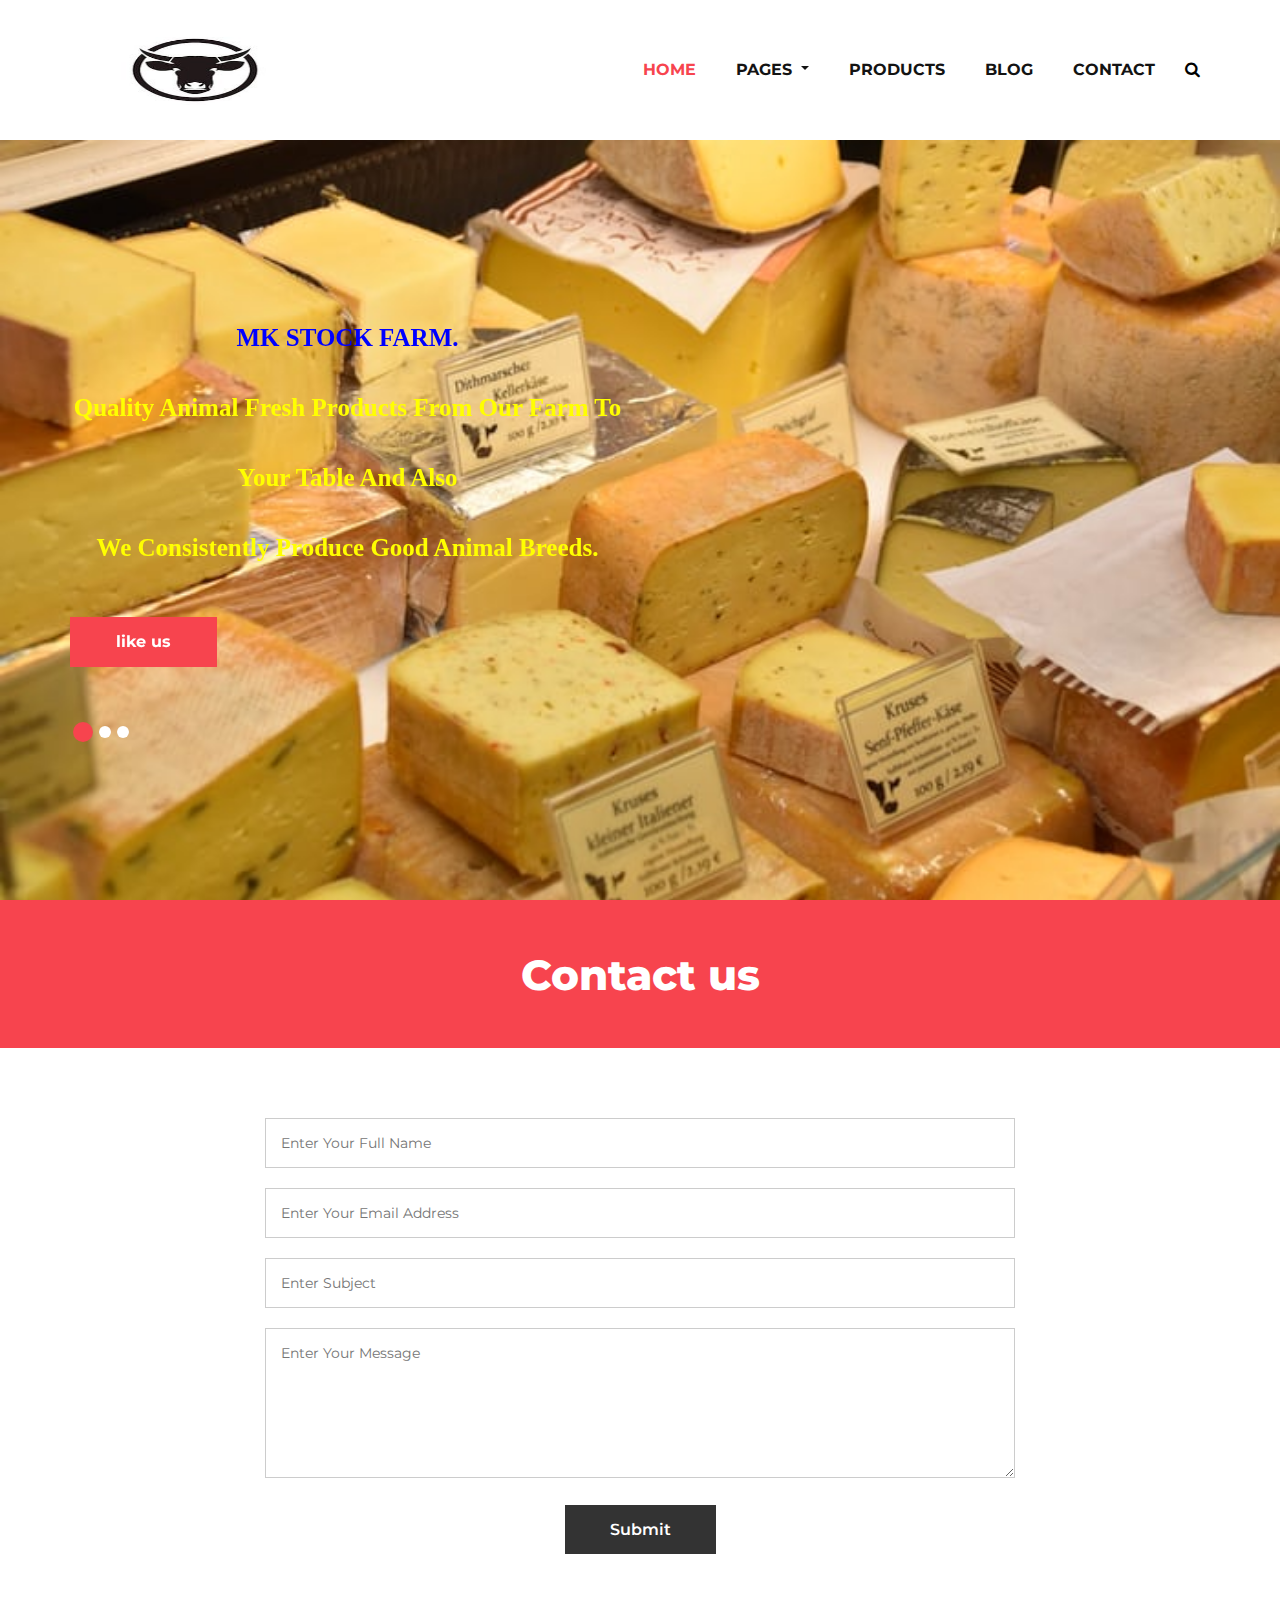
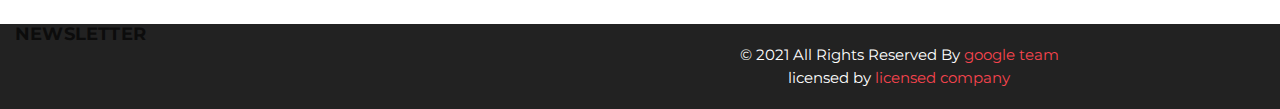
<file: farmecom/contact.html>
<!DOCTYPE html>
<html>
   <head>
      <!-- Basic -->
      <meta charset="utf-8" />
      <meta http-equiv="X-UA-Compatible" content="IE=edge" />
      <!-- Mobile Metas -->
      <meta name="viewport" content="width=device-width, initial-scale=1, shrink-to-fit=no" />
      <!-- Site Metas -->
      <meta name="keywords" content="" />
      <meta name="description" content="" />
      <meta name="author" content="" />
      <link rel="shortcut icon" href="images/favicon.png" type="">
      <title>MK-STOCK FARM & ANIMAL PRODUCTS</title>
      <!-- bootstrap core css -->
      <link rel="stylesheet" type="text/css" href="css/bootstrap.css" />
      <!-- font awesome style -->
      <link href="css/font-awesome.min.css" rel="stylesheet" />
      <!-- Custom styles for this template -->
      <link href="css/style.css" rel="stylesheet" />
      <!-- responsive style -->
      <link href="css/responsive.css" rel="stylesheet" />
   </head>
   <body>
      <div class="hero_area">
         <!-- header section strats -->
         <header class="header_section">
            <div class="container">
               <nav class="navbar navbar-expand-lg custom_nav-container ">
                  <a class="navbar-brand" href="index.html"><img width="250" src="pictures/logo.jpg"alt="#" width="100px;" height="100px;" style="border-radius: 800px;" /></a>
                  <button class="navbar-toggler" type="button" data-toggle="collapse" data-target="#navbarSupportedContent" aria-controls="navbarSupportedContent" aria-expanded="false" aria-label="Toggle navigation">
                  <span class=""> </span>
                  </button>
                  <div class="collapse navbar-collapse" id="navbarSupportedContent">
                     <ul class="navbar-nav">
                        <li class="nav-item active">
                           <a class="nav-link" href="index.html">Home <span class="sr-only">My current Farm</span></a>
                        </li>
                       <li class="nav-item dropdown">
                           <a class="nav-link dropdown-toggle" href="#" data-toggle="dropdown" role="button" aria-haspopup="true" aria-expanded="true"> <span class="nav-label">Pages <span class="caret"></span></a>
                           <ul class="dropdown-menu">
                              <li><a href="about.html">About</a></li>
                              <li><a href="testimonial.html">Testimonial</a></li>
                           </ul>
                        </li>
                        <li class="nav-item">
                           <a class="nav-link" href="product.html">Products</a>
                        </li>
                        <li class="nav-item">
                           <a class="nav-link" href="blog_list.html">Blog</a>
                        </li>
                        <li class="nav-item">
                           <a class="nav-link" href="contact.html">Contact</a>
                        </li>
                       
                        </li>
                        <form class="form-inline">
                           <button class="btn  my-2 my-sm-0 nav_search-btn" type="submit">
                           <i class="fa fa-search" aria-hidden="true"></i>
                           </button>
                        </form>
                     </ul>
                  </div>
               </nav>
            </div>
         </header>
         <!-- end header section -->
         <!-- slider section -->
         <section class="slider_section ">
            <div class="slider_bg_box">
               <img src="pictures/milk cakes.jpeg" alt="">
            </div>
            <div id="customCarousel1" class="carousel slide" data-ride="carousel">
               <div class="carousel-inner">
                  <div class="carousel-item active">
                     <div class="container ">
                        <div class="row">
                           <div class="col-md-7 col-lg-6 ">
                              <div class="detail-box">
                                 <h1>
                                    <span>
                                    MK STOCK FARM.
                                    </span>
                                    <br>
                                    Quality Animal Fresh Products From Our Farm To Your Table And Also<br>
                                    We Consistently Produce Good Animal Breeds.
                                 </h1>
                                 <p>

                                 </p>
                                 <div class="btn-box">
                                    <a href="" class="btn1">
                                       like us
                                    </a>
                                 </div>
                              </div>
                           </div>
                        </div>
                     </div>
                  </div>
                  <div class="carousel-item ">
                     <div class="container ">
                        <div class="row">
                           <div class="col-md-7 col-lg-6 ">
                              <div class="detail-box">
                                 <h1>
                                    <span>
                                       MK STOCK FARM.
                                    </span>
                                    <br>
                                 <h1> Pre-order your breeds or products from our farm today.                               </h1>
                                 <p>
                                    We have all categories of animals based on breeding, meat etc <br>
                                    and even poultry birds.
                                 </p>
                                 <div class="btn-box">
                                    <a href="" class="btn1">
                                    We aiso deliver to your door free of charge.
                                    </a>
                                 </div>
                              </div>
                           </div>
                        </div>
                     </div>
                  </div>
                  <div class="carousel-item">
                     <div class="container ">
                        <div class="row">
                           <div class="col-md-7 col-lg-6 ">
                              <div class="detail-box">
                                 <h1>
                                    <span>
                                       MK STOCK FARM.
                                    </span>
                                    <br>
                                    no more
                                 </h1>
                                 <p>
                                   Our customers is our pride.
                                 </p>
                                 <div class="btn-box">
                                    <a href="" class="btn1">
                                    Shop Now
                                    </a>
                                 </div>
                              </div>
                           </div>
                        </div>
                     </div>
                  </div>
               </div>
               <div class="container">
                  <ol class="carousel-indicators">
                     <li data-target="#customCarousel1" data-slide-to="0" class="active"></li>
                     <li data-target="#customCarousel1" data-slide-to="1"></li>
                     <li data-target="#customCarousel1" data-slide-to="2"></li>
                  </ol>
               </div>
            </div>
         </section>
         <!-- end slider section -->
      </div>
      <!-- inner page section -->
      <section class="inner_page_head">
         <div class="container_fuild">
            <div class="row">
               <div class="col-md-12">
                  <div class="full">
                     <h3>Contact us</h3>
                  </div>
               </div>
            </div>
         </div>
      </section>
      <!-- end inner page section -->
      <!-- why section -->
      <section class="why_section layout_padding">
         <div class="container">
         
            <div class="row">
               <div class="col-lg-8 offset-lg-2">
                  <div class="full">
                     <form action="index.html">
                        <fieldset>
                           <input type="text" placeholder="Enter your full name" name="name" required />
                           <input type="email" placeholder="Enter your email address" name="email" required />
                           <input type="text" placeholder="Enter subject" name="subject" required />
                           <textarea placeholder="Enter your message" required></textarea>
                           <input type="submit" value="Submit" />
                        </fieldset>
                     </form>
                  </div>
               </div>
            </div>
         </div>
      </section>
      <!-- end why section -->
      <div class="col-md-5">
         <div class="widget_menu">
            <h3>Newsletter</h3>
           
            </div>
         </div>
      </div>
      </div>
   </div>
</div>
</div>
</footer>
<!-- footer end -->
<div class="cpy_">
<p class="mx-auto">© 2021 All Rights Reserved By <a href="https://html.design/">google team</a><br>

licensed by <a href="https://themewagon.com/" target="_blank">licensed company</a>

      <!-- jQery -->
      <script src="js/jquery-3.4.1.min.js"></script>
      <!-- popper js -->
      <script src="js/popper.min.js"></script>
      <!-- bootstrap js -->
      <script src="js/bootstrap.js"></script>
      <!-- custom js -->
      <script src="js/custom.js"></script>
   </body>
</html>
</file>
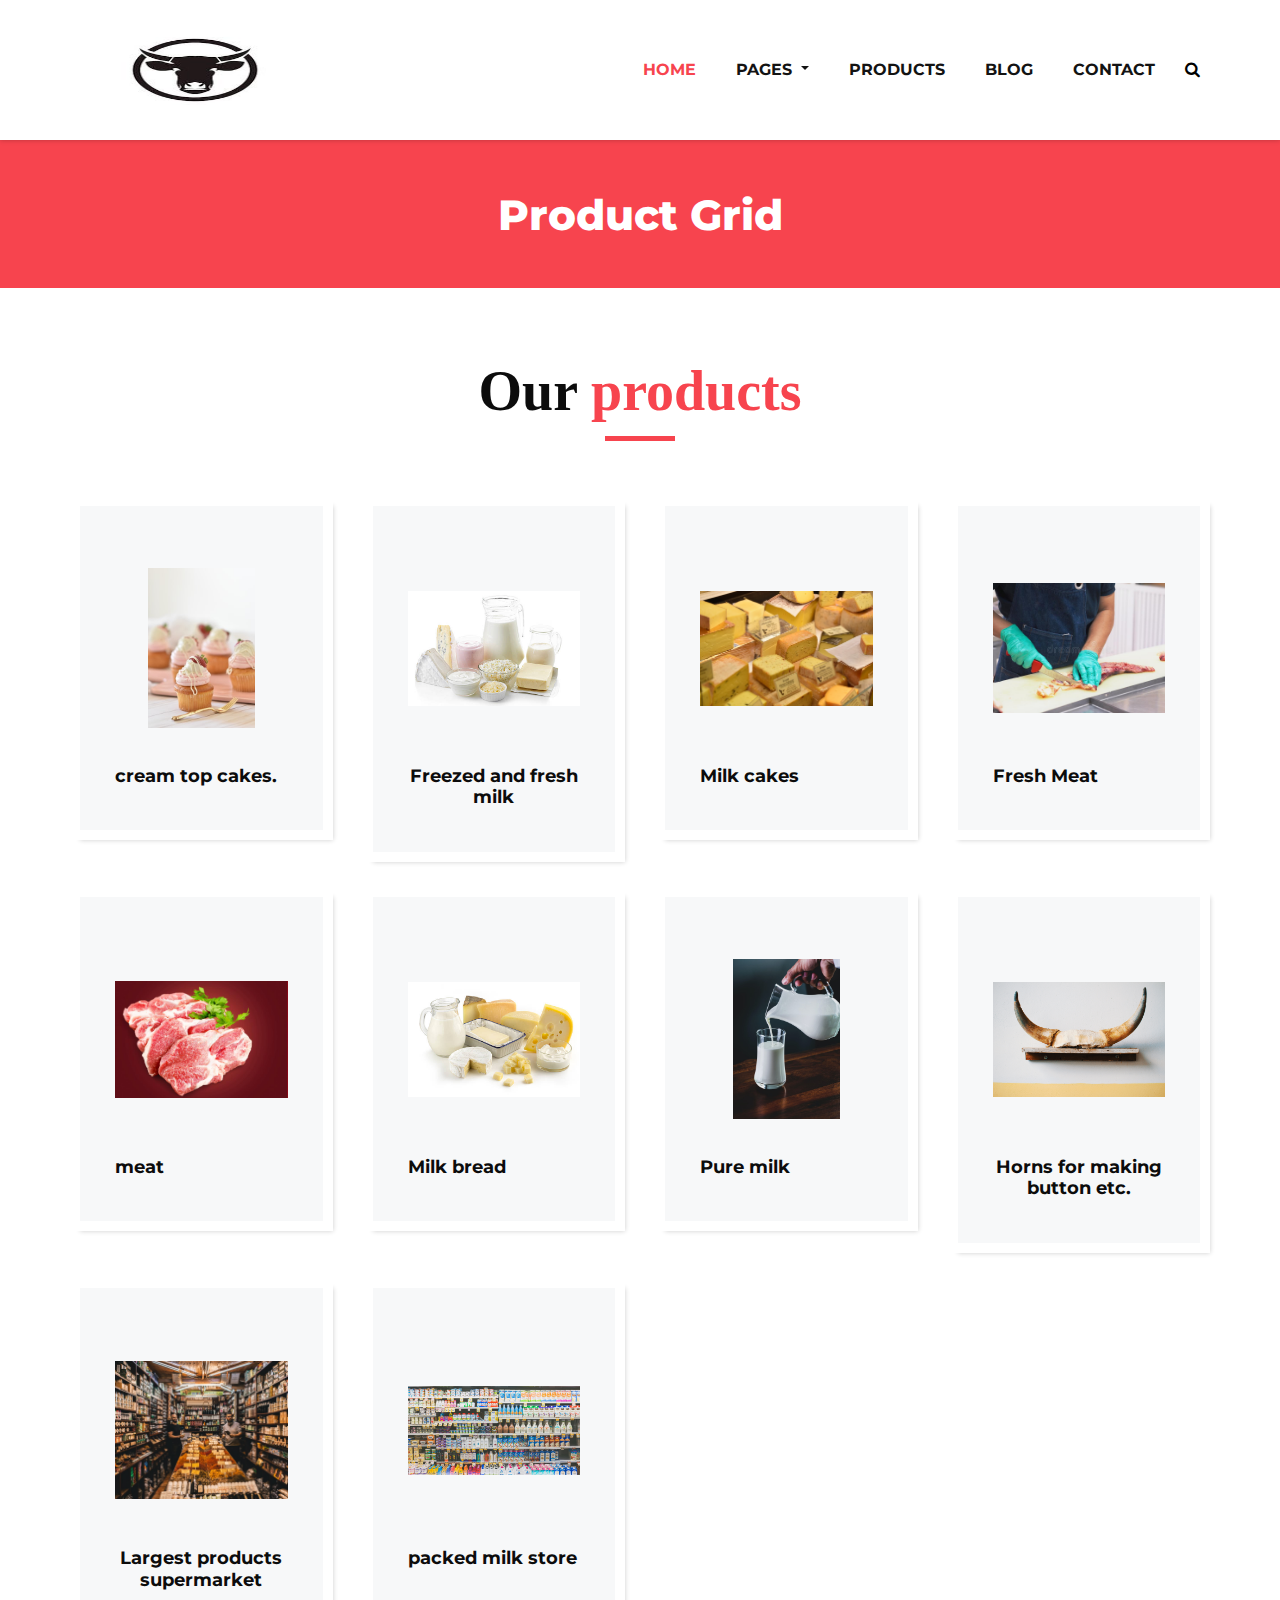
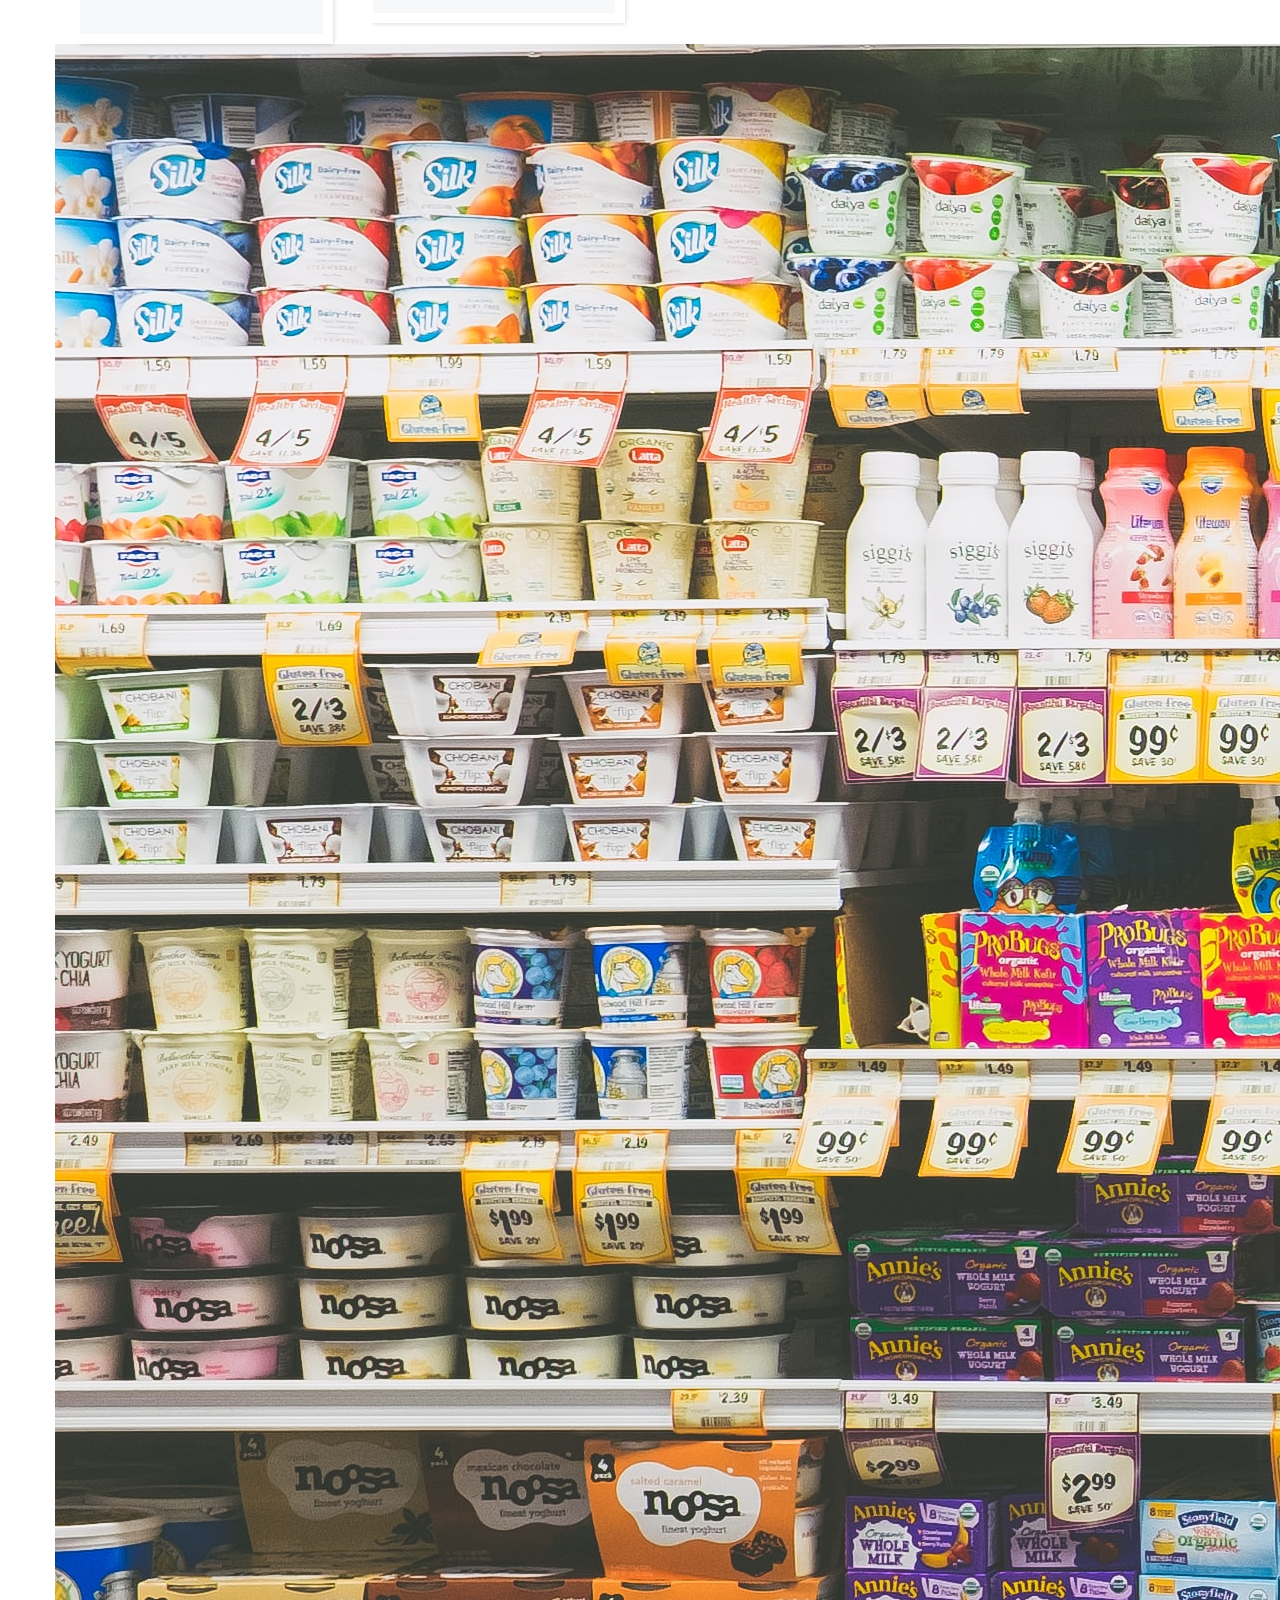
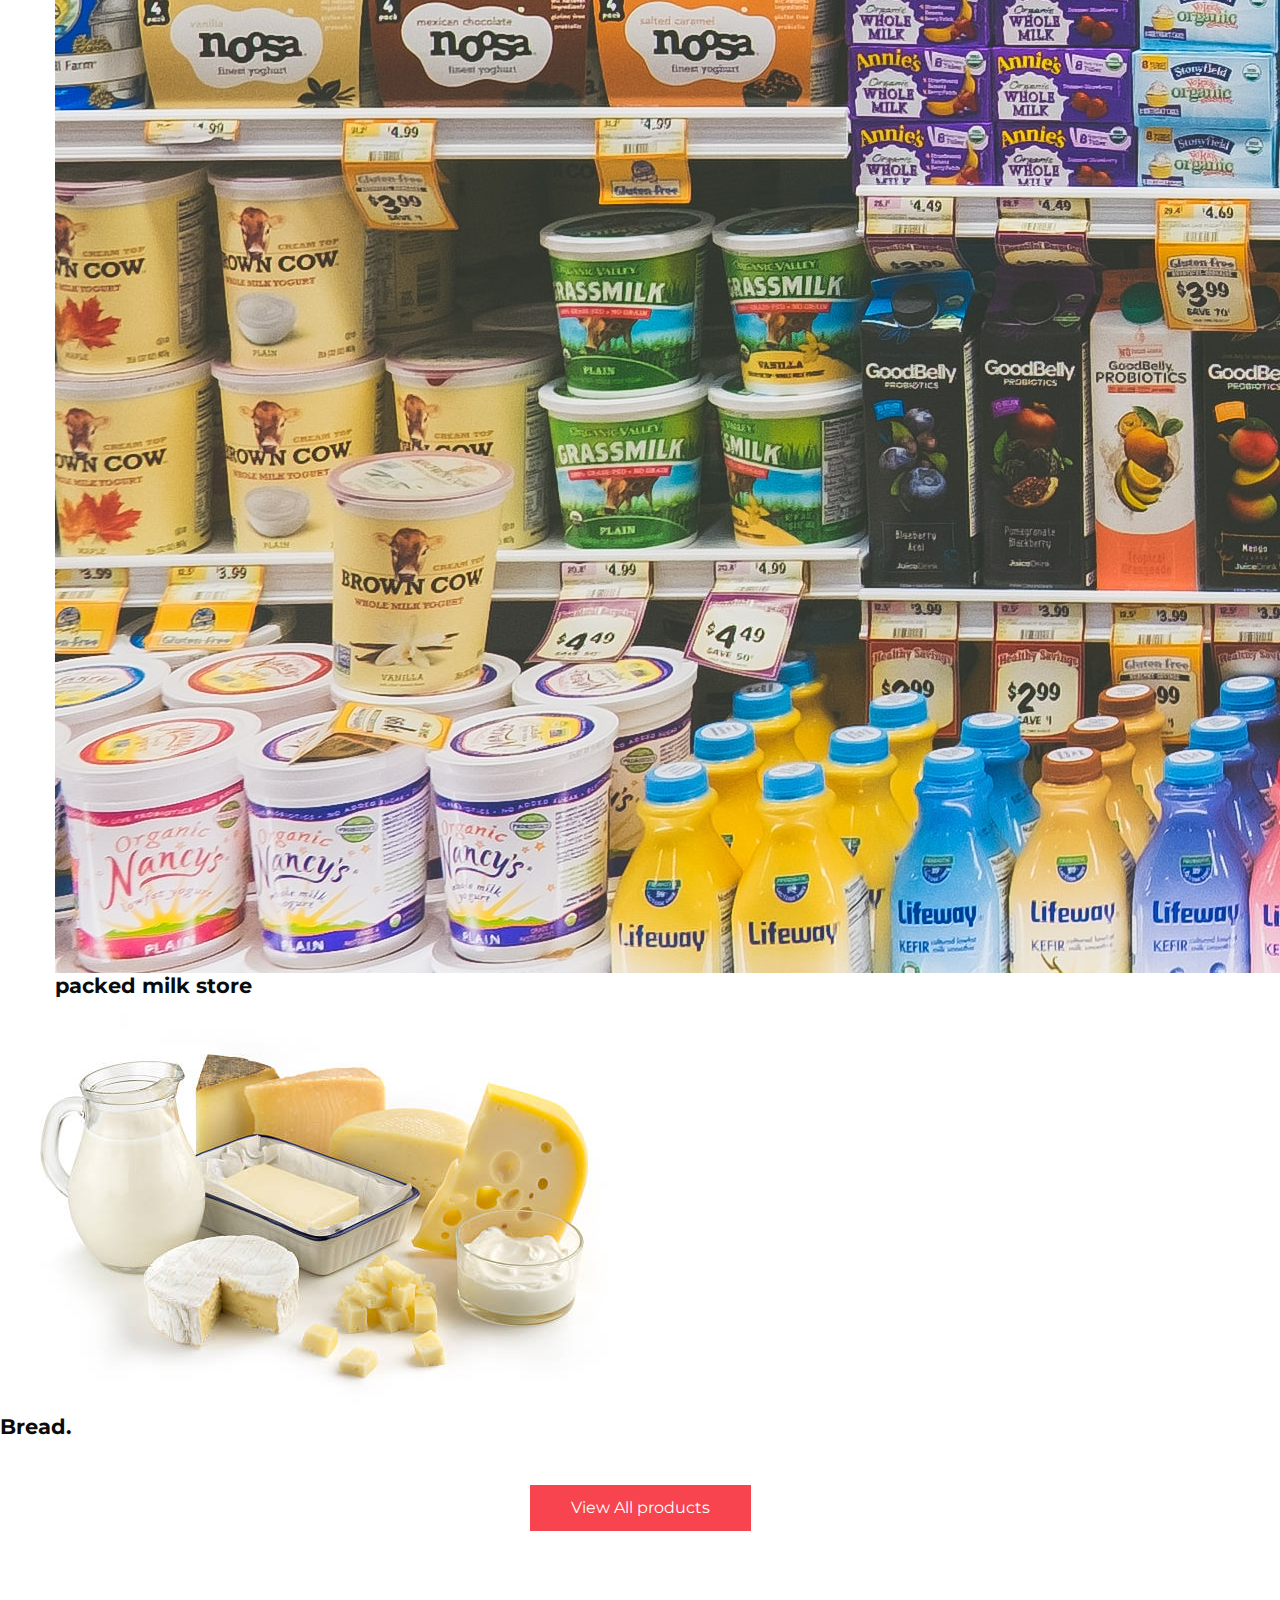
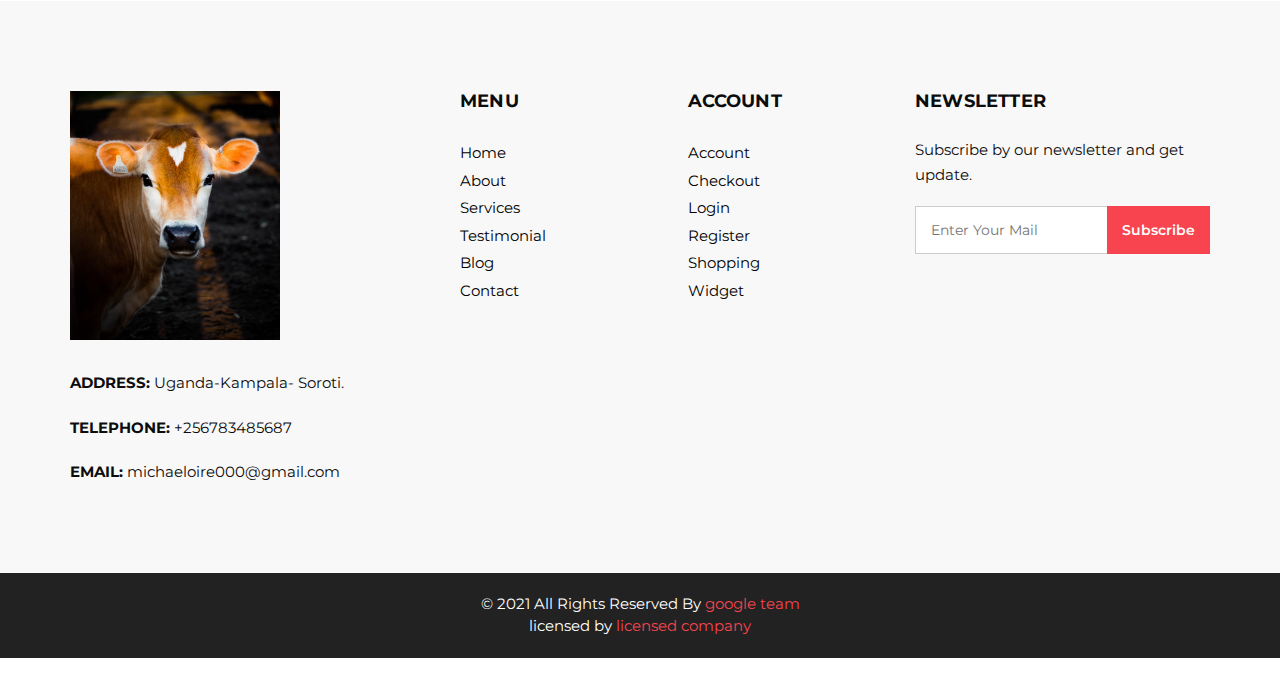
<file: farmecom/product.html>
<!DOCTYPE html>
<html>
   <head>
      <!-- Basic -->
      <meta charset="utf-8" />
      <meta http-equiv="X-UA-Compatible" content="IE=edge" />
      <!-- Mobile Metas -->
      <meta name="viewport" content="width=device-width, initial-scale=1, shrink-to-fit=no" />
      <!-- Site Metas -->
      <meta name="keywords" content="" />
      <meta name="description" content="" />
      <meta name="author" content="" />
      <link rel="shortcut icon" href="images/favicon.png" type="">
      <title>MK-STOCK FARM & ANIMAL PRODUCTS</title>
      <!-- bootstrap core css -->
      <link rel="stylesheet" type="text/css" href="css/bootstrap.css" />
      <!-- font awesome style -->
      <link href="css/font-awesome.min.css" rel="stylesheet" />
      <!-- Custom styles for this template -->
      <link href="css/style.css" rel="stylesheet" />
      <!-- responsive style -->
      <link href="css/responsive.css" rel="stylesheet" />
   </head>
   <style>
      @media(max-width:600px){
         .img-box img{
            width: 400px;
            height: 400px;
            margin-left: 40px;
         }
      }
   </style>
   <body class="sub_page">
      <div class="hero_area">
         <!-- header section strats -->
         <header class="header_section">
            <div class="container">
               <nav class="navbar navbar-expand-lg custom_nav-container ">
                  <a class="navbar-brand" href="index.html"><img width="250" src="pictures/logo.jpg"alt="#" width="100px;" height="100px;" style="border-radius: 800px;" /></a>
                  <button class="navbar-toggler" type="button" data-toggle="collapse" data-target="#navbarSupportedContent" aria-controls="navbarSupportedContent" aria-expanded="false" aria-label="Toggle navigation">
                  <span class=""> </span>
                  </button>
                  <div class="collapse navbar-collapse" id="navbarSupportedContent">
                     <ul class="navbar-nav">
                        <li class="nav-item active">
                           <a class="nav-link" href="index.html">Home <span class="sr-only">My current Farm</span></a>
                        </li>
                       <li class="nav-item dropdown">
                           <a class="nav-link dropdown-toggle" href="#" data-toggle="dropdown" role="button" aria-haspopup="true" aria-expanded="true"> <span class="nav-label">Pages <span class="caret"></span></a>
                           <ul class="dropdown-menu">
                              <li><a href="about.html">About</a></li>
                              <li><a href="testimonial.html">Testimonial</a></li>
                           </ul>
                        </li>
                        <li class="nav-item">
                           <a class="nav-link" href="product.html">Products</a>
                        </li>
                        <li class="nav-item">
                           <a class="nav-link" href="blog_list.html">Blog</a>
                        </li>
                        <li class="nav-item">
                           <a class="nav-link" href="contact.html">Contact</a>
                        </li>
                       
                        </li>
                        <form class="form-inline">
                           <button class="btn  my-2 my-sm-0 nav_search-btn" type="submit">
                           <i class="fa fa-search" aria-hidden="true"></i>
                           </button>
                        </form>
                     </ul>
                  </div>
               </nav>
            </div>
         </header>
         <!-- end header section -->

      </div>
      <!-- inner page section -->
      <section class="inner_page_head">
         <div class="container_fuild">
            <div class="row">
               <div class="col-md-12">
                  <div class="full">
                     <h3>Product Grid</h3>
                  </div>
               </div>
            </div>
         </div>
      </section>
      <!-- end inner page section -->
      <!-- product section -->
      <section class="product_section layout_padding">
         <div class="container">
            <div class="heading_container heading_center">
               <h2>
                  Our <span>products</span>
               </h2>
            </div>
            <div class="row">
               <div class="col-sm-6 col-md-4 col-lg-3">
                  <div class="box">
                     <div class="option_container">
                        <div class="options">

                        </div>
                     </div>
                     <div class="img-box">
                        <img src="pictures/cakeicetop.jpeg" alt="">
                     </div>
                     <div class="detail-box">
                        <h5>
                           cream top cakes.
                        </h5>
            
                     </div>
                  </div>
               </div>
               <div class="col-sm-6 col-md-4 col-lg-3">
                  <div class="box">
                     <div class="option_container">
                        <div class="options">

                        </div>
                     </div>
                     <div class="img-box">
                        <img src="pictures/clotmilk.jpg" alt="">
                     </div>
                     <div class="detail-box">
                        <h5>
                           Freezed and fresh milk
                        </h5>

                     </div>
                  </div>
               </div>
               <div class="col-sm-6 col-md-4 col-lg-3">
                  <div class="box">
                     <div class="option_container">
                        <div class="options">
                        
                        </div>
                     </div>
                     <div class="img-box">
                        <img src="pictures/milk cakes.jpeg" alt="">
                     </div>
                     <div class="detail-box">
                        <h5>
                           Milk cakes
                        </h5>

                     </div>
                  </div>
               </div>
               <div class="col-sm-6 col-md-4 col-lg-3">
                  <div class="box">
                     <div class="option_container">
                        <div class="options">
                        </div>
                     </div>
                     <div class="img-box">
                        <img src="pictures/cutting freshmeat (1).jpg" alt="">
                     </div>
                     <div class="detail-box">
                        <h5>
                           Fresh Meat
                        </h5>
            
                     </div>
                  </div>
               </div>
               <div class="col-sm-6 col-md-4 col-lg-3">
                  <div class="box">
                     <div class="option_container">
                        <div class="options">
   

                        </div>
                     </div>
                     <div class="img-box">
                        <img src="pictures/freshmeat (2).jpg" alt="">
                     </div>
                     <div class="detail-box">
                        <h5>
                           meat
                        </h5>
                     </div>
                  </div>
               </div>
               <div class="col-sm-6 col-md-4 col-lg-3">
                  <div class="box">
                     <div class="option_container">
                        <div class="options">

                        </div>
                     </div>
                     <div class="img-box">
                        <img src="pictures/milk bread.jpg" alt="">
                     </div>
                     <div class="detail-box">
                        <h5>
                           Milk bread
                        </h5>
                     </div>
                  </div>
               </div>
               <div class="col-sm-6 col-md-4 col-lg-3">
                  <div class="box">
                     <div class="option_container">
                        <div class="options">
                        </div>
                     </div>
                     <div class="img-box">
                        <img src="pictures/puremilk.jpeg" alt="">
                     </div>
                     <div class="detail-box">
                        <h5>
                           Pure milk
                        </h5>
                     </div>
                  </div>
               </div>
               <div class="col-sm-6 col-md-4 col-lg-3">
                  <div class="box">
                     <div class="option_container">
                        <div class="options">
                        </div>
                     </div>
                     <div class="img-box">
                        <img src="pictures/horns for making button.jpg" alt="">
                     </div>
                     <div class="detail-box">
                        <h5>
                           Horns for making button etc.
                        </h5>
                     </div>
                  </div>
               </div>
               <div class="col-sm-6 col-md-4 col-lg-3">
                  <div class="box">
                     <div class="option_container">
                        <div class="options">
                        </div>
                     </div>
                     <div class="img-box">
                        <img src="pictures/largest supermarket.jpeg" alt="">
                     </div>
                     <div class="detail-box">
                        <h5>
                              Largest products supermarket
                        </h5>
                     </div>
                  </div>
               </div>
               <div class="col-sm-6 col-md-4 col-lg-3">
                  <div class="box">
                     <div class="option_container">
                        <div class="options">

                        </div>
                     </div>
                     <div class="img-box">
                        <img src="pictures/packed milk store.jpg" alt="">
                     </div>
                     <div class="detail-box">
                        <h5>
                           packed milk store
                        </h5>
                     </div>
                  </div>
               </div>
               <div class="img-box">
                  <img src="pictures/packed milk store.jpg" alt="">
               </div>
               <div class="detail-box">
                  <h5>
                     packed milk store
                  </h5>
               </div>
            </div>
         </div>
               






         
                     <div class="img-box">
                        <img src="pictures/milk bread.jpg" alt="">
                     </div>
                     <div class="detail-box">
                        <h5>
                           Bread.
                        </h5>
                     </div>
                  </div>
               </div>
            </div>
            <div class="btn-box">
               <a href="">
               View All products
               </a>
            </div>
         </div>
      </section>
      <!-- end product section -->
      <!-- footer start -->
      <footer>
         <div class="container">
            <div class="row">
               <div class="col-md-4">
                   <div class="full">
                      <div class="logo_footer">
                        <a href="#"><img width="210" src="pictures/jers.jpeg" alt="#" /></a>
                      </div>
                      <div class="information_f">
                        <p><strong>ADDRESS:</strong> Uganda-Kampala- Soroti.</p>
                        <p><strong>TELEPHONE:</strong> +256783485687</p>
                        <p><strong>EMAIL:</strong> michaeloire000@gmail.com</p>
                      </div>
                   </div>
               </div>
               <div class="col-md-8">
                  <div class="row">
                  <div class="col-md-7">
                     <div class="row">
                        <div class="col-md-6">
                     <div class="widget_menu">
                        <h3>Menu</h3>
                        <ul>
                           <li><a href="#">Home</a></li>
                           <li><a href="#">About</a></li>
                           <li><a href="#">Services</a></li>
                           <li><a href="#">Testimonial</a></li>
                           <li><a href="#">Blog</a></li>
                           <li><a href="#">Contact</a></li>
                        </ul>
                     </div>
                  </div>
                  <div class="col-md-6">
                     <div class="widget_menu">
                        <h3>Account</h3>
                        <ul>
                           <li><a href="#">Account</a></li>
                           <li><a href="#">Checkout</a></li>
                           <li><a href="#">Login</a></li>
                           <li><a href="#">Register</a></li>
                           <li><a href="#">Shopping</a></li>
                           <li><a href="#">Widget</a></li>
                        </ul>
                     </div>
                  </div>
                     </div>
                  </div>     
                  <div class="col-md-5">
                     <div class="widget_menu">
                        <h3>Newsletter</h3>
                        <div class="information_f">
                          <p>Subscribe by our newsletter and get update.</p>
                        </div>
                        <div class="form_sub">
                           <form>
                              <fieldset>
                                 <div class="field">
                                    <input type="email" placeholder="Enter Your Mail" name="email" />
                                    <input type="submit" value="Subscribe" />
                                 </div>
                              </fieldset>
                           </form>
                        </div>
                     </div>
                  </div>
                  </div>
               </div>
            </div>
         </div>
      </footer>
      <!-- footer end -->
      <div class="cpy_">
         <p class="mx-auto">© 2021 All Rights Reserved By <a href="https://html.design/">google team</a><br>
         
         licensed by <a href="https://themewagon.com/" target="_blank">licensed company</a>
         
         </p>
      </div>
         </p>
      </div>
      <!-- footer section -->
      <!-- jQery -->
      <script src="js/jquery-3.4.1.min.js"></script>
      <!-- popper js -->
      <script src="js/popper.min.js"></script>
      <!-- bootstrap js -->
      <script src="js/bootstrap.js"></script>
      <!-- custom js -->
      <script src="js/custom.js"></script>
   </body>
</html>
</file>
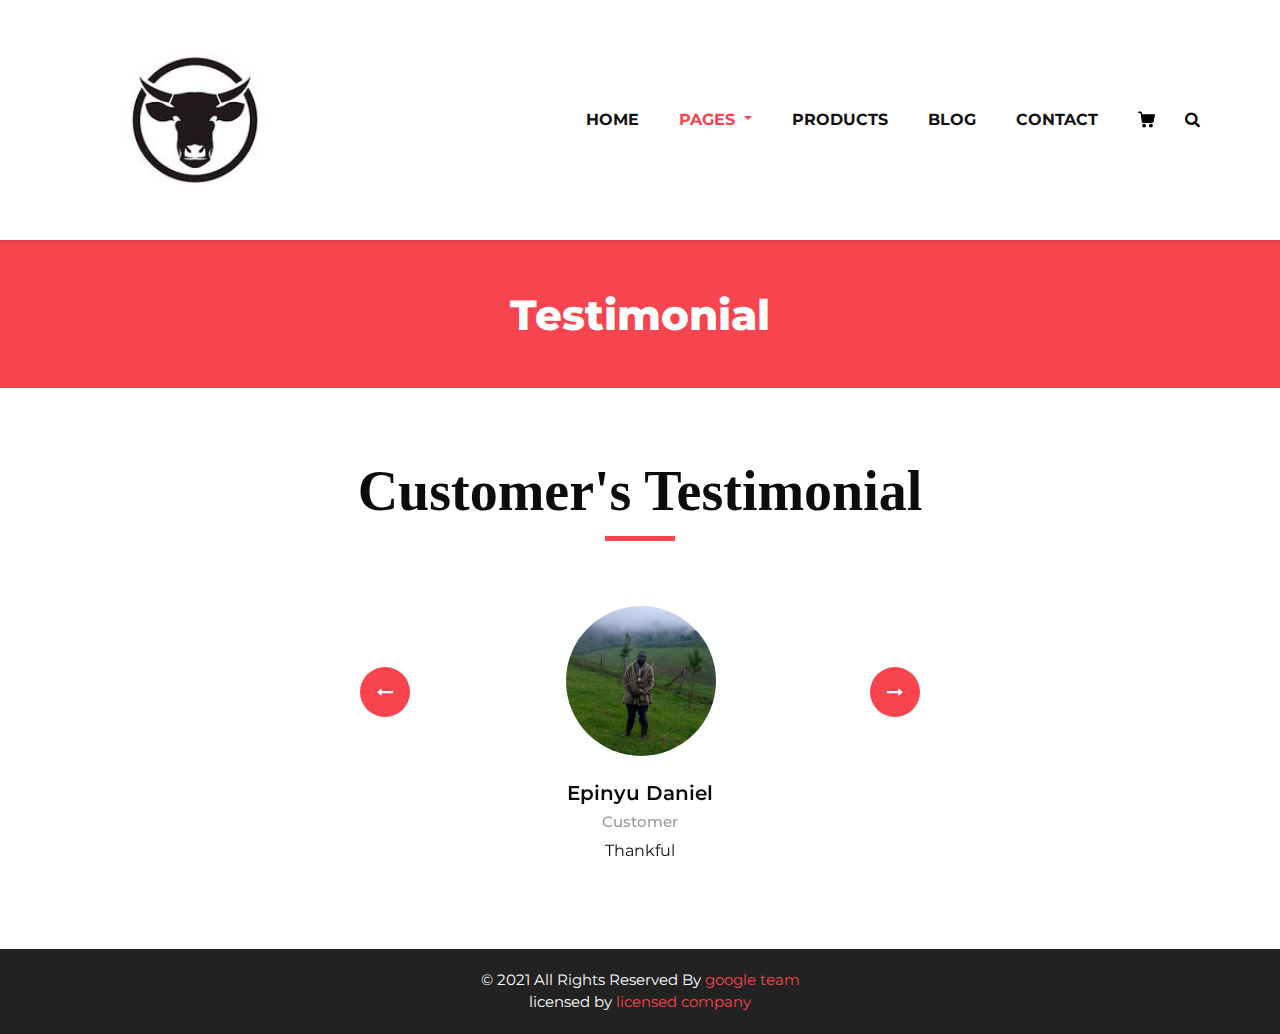
<file: farmecom/testimonial.html>
<!DOCTYPE html>
<html>
   <head>
      <!-- Basic -->
      <meta charset="utf-8" />
      <meta http-equiv="X-UA-Compatible" content="IE=edge" />
      <!-- Mobile Metas -->
      <meta name="viewport" content="width=device-width, initial-scale=1, shrink-to-fit=no" />
      <!-- Site Metas -->
      <meta name="keywords" content="" />
      <meta name="description" content="" />
      <meta name="author" content="" />
      <link rel="shortcut icon" href="images/favicon.png" type="">
      <title>MK-STOCK FARM & ANIMAL PRODUCTS</title>
      <!-- bootstrap core css -->
      <link rel="stylesheet" type="text/css" href="css/bootstrap.css" />
      <!-- font awesome style -->
      <link href="css/font-awesome.min.css" rel="stylesheet" />
      <!-- Custom styles for this template -->
      <link href="css/style.css" rel="stylesheet" />
      <!-- responsive style -->
      <link href="css/responsive.css" rel="stylesheet" />
   </head>
   <body class="sub_page">
      <div class="hero_area">
         <!-- header section strats -->
         <header class="header_section">
            <div class="container">
               <nav class="navbar navbar-expand-lg custom_nav-container ">
                  <a class="navbar-brand" href="index.html"><img width="250" src="pictures/logo.jpg" alt="#" /></a>
                  <button class="navbar-toggler" type="button" data-toggle="collapse" data-target="#navbarSupportedContent" aria-controls="navbarSupportedContent" aria-expanded="false" aria-label="Toggle navigation">
                  <span class=""> </span>
                  </button>
                  <div class="collapse navbar-collapse" id="navbarSupportedContent">
                     <ul class="navbar-nav">
                        <li class="nav-item">
                           <a class="nav-link" href="index.html">Home <span class="sr-only">(current)</span></a>
                        </li>
                        <li class="nav-item dropdown active">
                           <a class="nav-link dropdown-toggle" href="#" data-toggle="dropdown" role="button" aria-haspopup="true" aria-expanded="true"> <span class="nav-label">Pages <span class="caret"></span></a>
                           <ul class="dropdown-menu">
                              <li><a href="about.html">About</a></li>
                              <li><a href="testimonial.html">Testimonial</a></li>
                           </ul>
                        </li>
                        <li class="nav-item">
                           <a class="nav-link" href="product.html">Products</a>
                        </li>
                        <li class="nav-item">
                           <a class="nav-link" href="blog_list.html">Blog</a>
                        </li>
                        <li class="nav-item">
                           <a class="nav-link" href="contact.html">Contact</a>
                        </li>
                        <li class="nav-item">
                           <a class="nav-link" href="#">
                              <svg version="1.1" id="Capa_1" xmlns="http://www.w3.org/2000/svg" xmlns:xlink="http://www.w3.org/1999/xlink" x="0px" y="0px" viewBox="0 0 456.029 456.029" style="enable-background:new 0 0 456.029 456.029;" xml:space="preserve">
                                 <g>
                                    <g>
                                       <path d="M345.6,338.862c-29.184,0-53.248,23.552-53.248,53.248c0,29.184,23.552,53.248,53.248,53.248
                                          c29.184,0,53.248-23.552,53.248-53.248C398.336,362.926,374.784,338.862,345.6,338.862z" />
                                    </g>
                                 </g>
                                 <g>
                                    <g>
                                       <path d="M439.296,84.91c-1.024,0-2.56-0.512-4.096-0.512H112.64l-5.12-34.304C104.448,27.566,84.992,10.67,61.952,10.67H20.48
                                          C9.216,10.67,0,19.886,0,31.15c0,11.264,9.216,20.48,20.48,20.48h41.472c2.56,0,4.608,2.048,5.12,4.608l31.744,216.064
                                          c4.096,27.136,27.648,47.616,55.296,47.616h212.992c26.624,0,49.664-18.944,55.296-45.056l33.28-166.4
                                          C457.728,97.71,450.56,86.958,439.296,84.91z" />
                                    </g>
                                 </g>
                                 <g>
                                    <g>
                                       <path d="M215.04,389.55c-1.024-28.16-24.576-50.688-52.736-50.688c-29.696,1.536-52.224,26.112-51.2,55.296
                                          c1.024,28.16,24.064,50.688,52.224,50.688h1.024C193.536,443.31,216.576,418.734,215.04,389.55z" />
                                    </g>
                                 </g>
                                 <g>
                                 </g>
                                 <g>
                                 </g>
                                 <g>
                                 </g>
                                 <g>
                                 </g>
                                 <g>
                                 </g>
                                 <g>
                                 </g>
                                 <g>
                                 </g>
                                 <g>
                                 </g>
                                 <g>
                                 </g>
                                 <g>
                                 </g>
                                 <g>
                                 </g>
                                 <g>
                                 </g>
                                 <g>
                                 </g>
                                 <g>
                                 </g>
                                 <g>
                                 </g>
                              </svg>
                           </a>
                        </li>
                        <form class="form-inline">
                           <button class="btn  my-2 my-sm-0 nav_search-btn" type="submit">
                           <i class="fa fa-search" aria-hidden="true"></i>
                           </button>
                        </form>
                     </ul>
                  </div>
               </nav>
            </div>
         </header>
         <!-- end header section -->
      </div>
      <!-- inner page section -->
      <section class="inner_page_head">
         <div class="container_fuild">
            <div class="row">
               <div class="col-md-12">
                  <div class="full">
                     <h3>Testimonial</h3>
                  </div>
               </div>
            </div>
         </div>
      </section>
      <!-- end inner page section -->
      <!-- client section -->
      <section class="client_section layout_padding">
         <div class="container">
            <div class="heading_container heading_center">
               <h2>
                  Customer's Testimonial
               </h2>
            </div>
            <div id="carouselExample3Controls" class="carousel slide" data-ride="carousel">
               <div class="carousel-inner">
                  <div class="carousel-item active">
                     <div class="box col-lg-10 mx-auto">
                        <div class="img_container">
                           <div class="img-box">
                              <div class="img_box-inner">
                                 <img src="pictures/dan.jpg" alt="">
                              </div>
                           </div>
                        </div>
                        <div class="detail-box">
                           <h5>
                              Epinyu Daniel
                           </h5>
                           <h6>
                              Customer
                           </h6>
                           <p>
                             Thankful
                           </p>
                        </div>
                     </div>
                  </div>
                  <div class="carousel-item">
                     <div class="box col-lg-10 mx-auto">
                        <div class="img_container">
                           <div class="img-box">
                              <div class="img_box-inner">
                                 <img src="pictures/dan.jpg" alt="">
                              </div>
                           </div>
                        </div>
                        <div class="detail-box">
                           <h5>
                              Epinyu Daniel
                           </h5>
                           <h6>
                              Customer
                           </h6>
                           <p>
                              Thankful
                           </p>
                        </div>
                     </div>
                  </div>
                  <div class="carousel-item">
                     <div class="box col-lg-10 mx-auto">
                        <div class="img_container">
                           <div class="img-box">
                              <div class="img_box-inner">
                                 <img src="pictures/dan.jpg" alt="">
                              </div>
                           </div>
                        </div>
                        <div class="detail-box">
                           <h5>
                              Epinyu Daniel
                           </h5>
                           <h6>
                              Customer
                           </h6>
                           <p>
                              Thankful
                           </p>
                        </div>
                     </div>
                  </div>
               </div>
               <div class="carousel_btn_box">
                  <a class="carousel-control-prev" href="#carouselExample3Controls" role="button" data-slide="prev">
                  <i class="fa fa-long-arrow-left" aria-hidden="true"></i>
                  <span class="sr-only">Previous</span>
                  </a>
                  <a class="carousel-control-next" href="#carouselExample3Controls" role="button" data-slide="next">
                  <i class="fa fa-long-arrow-right" aria-hidden="true"></i>
                  <span class="sr-only">Next</span>
                  </a>
               </div>
            </div>
         </div>
      </section>
      <!-- end client section -->
      <!-- footer section -->
      <div class="carousel-item">
         <div class="box col-lg-10 mx-auto">
            <div class="img_container">
               <div class="img-box">
                  <div class="img_box-inner">
                     <img src="pictures/me.jpg" alt="">
                  </div>
               </div>
            </div>
            <div class="detail-box">
               <h5>
                  OIRE MICHAEL
               </h5>
               <h6>
                  WEB DESIGNER
               </h6>
               <p>
                 Am aweb designer and did Aprofessional Certificate In Soft-Ware Engineerig From Isbat University City Campus<br>
                 And also Diploma in Microsoft Office and Comptia A<sup>+</sup> from I-COTECH Soroti.
               </p>
            </div>
         </div>
      </div>
   </div>
   <div class="carousel_btn_box">
      <a class="carousel-control-prev" href="#carouselExample3Controls" role="button" data-slide="prev">
      <i class="fa fa-long-arrow-left" aria-hidden="true"></i>
      <span class="sr-only">Previous</span>
      </a>
      <a class="carousel-control-next" href="#carouselExample3Controls" role="button" data-slide="next">
      <i class="fa fa-long-arrow-right" aria-hidden="true"></i>
      <span class="sr-only">Next</span>
      </a>
   </div>
</div>
</div>
</section>
<!-- end client section -->

         </div>
      </div>
      </div>
   </div>
</div>
</div>
</footer>
<!-- footer end -->
<div class="cpy_">
<p class="mx-auto">© 2021 All Rights Reserved By <a href="https://html.design/">google team</a><br>

licensed by <a href="https://themewagon.com/" target="_blank">licensed company</a>
</p></div>
      <!-- footer section -->
      <!-- jQery -->
      <script src="js/jquery-3.4.1.min.js"></script>
      <!-- popper js -->
      <script src="js/popper.min.js"></script>
      <!-- bootstrap js -->
      <script src="js/bootstrap.js"></script>
      <!-- custom js -->
      <script src="js/custom.js"></script>
   </body>
</html>
</file>
<file: farmecom/css/style.css>
@import url('https://fonts.googleapis.com/css2?family=Montserrat:ital,wght@0,100;0,200;0,300;0,400;0,500;0,600;0,700;0,800;0,900;1,100;1,200;1,300;1,400;1,500;1,600;1,700;1,800;1,900&display=swap');

* {
  box-sizing: border-box;
}
body {
  font-family: 'Montserrat', sans-serif;
  color: #0c0c0c;
  background-color: #ffffff;
  overflow-x: hidden;
}

.layout_padding {
  padding: 70px 0;
}

.layout_padding2 {
  padding: 75px 0;
}

.layout_padding2-top {
  padding-top: 75px;
}

.layout_padding2-bottom {
  padding-bottom: 75px;
}

.layout_padding-top {
  padding-top: 90px;
}

.layout_padding-bottom {
  padding-bottom: 90px;
}

h1,
h2 {
  font-family: 'Playfair Display', serif;
}

.heading_container {
  display: -webkit-box;
  display: -ms-flexbox;
  display: flex;
  -webkit-box-orient: vertical;
  -webkit-box-direction: normal;
      -ms-flex-direction: column;
          flex-direction: column;
  -webkit-box-align: start;
      -ms-flex-align: start;
          align-items: flex-start;
}

.heading_container h2 {
    position: relative;
    margin-bottom: 0;
    font-size: 3.5rem;
    font-weight: bold;
}

.heading_container h2::after {
    content: "";
    display: block;
    width: 70px;
    height: 5px;
    background: #f7444e;
    margin: 10px auto 10px;
}

.heading_container h2 span {
  color: #f7444e;
}

.heading_container p {
  margin-top: 10px;
  margin-bottom: 0;
}

.heading_container.heading_center {
  -webkit-box-align: center;
      -ms-flex-align: center;
          align-items: center;
  text-align: center;
}

a,
a:hover,
a:focus {
  text-decoration: none;
}

a:hover,
a:focus {
  color: initial;
}

.btn,
.btn:focus {
  outline: none !important;
  -webkit-box-shadow: none;
          box-shadow: none;
}

/*header section*/
.hero_area {
  position: relative;
  min-height: 100vh;
  display: -webkit-box;
  display: -ms-flexbox;
  display: flex;
  -webkit-box-orient: vertical;
  -webkit-box-direction: normal;
      -ms-flex-direction: column;
          flex-direction: column;
}

.sub_page .hero_area {
  min-height: auto;
  -webkit-box-shadow: 0 0 5px 0 rgba(0, 0, 0, 0.25);
          box-shadow: 0 0 5px 0 rgba(0, 0, 0, 0.25);
}

.header_section {
    padding: 15px 0;
}

.header_section .container-fluid {
  padding-right: 25px;
  padding-left: 25px;
}

.navbar-brand {
  font-family: 'Playfair Display', serif;
}

.navbar-brand span {
  font-weight: bold;
  font-size: 32px;
  color: #000000;
}

.custom_nav-container {
  padding: 0;
}

.custom_nav-container .navbar-nav {
  margin-left: auto;
}

.custom_nav-container .navbar-nav .nav-item .nav-link {
    padding: 5px 20px;
    color: #131313;
    text-align: center;
    text-transform: uppercase;
    border-radius: 5px;
    -webkit-transition: all 0.3s;
    transition: all 0.3s;
    font-weight: 700;
}

.custom_nav-container .navbar-nav .nav-item .nav-link svg {
  width: 17px;
  height: auto;
  fill: #000000;
  margin-bottom: 2px;
}

.custom_nav-container .navbar-nav .nav-item:hover .nav-link, .custom_nav-container .navbar-nav .nav-item.active .nav-link {
  color: #f7444e;
}

.custom_nav-container .navbar-nav .nav-item:hover .nav-link svg, .custom_nav-container .navbar-nav .nav-item.active .nav-link svg {
  fill: #f7444e;
}

.custom_nav-container .nav_search-btn {
  width: 35px;
  height: 35px;
  padding: 0;
  border: none;
  color: #000000;
}

.custom_nav-container .nav_search-btn:hover {
  color: #f7444e;
}

.custom_nav-container .navbar-toggler {
  outline: none;
}

.custom_nav-container .navbar-toggler {
  padding: 0;
  width: 37px;
  height: 42px;
  -webkit-transition: all 0.3s;
  transition: all 0.3s;
}

.custom_nav-container .navbar-toggler span {
  display: block;
  width: 35px;
  height: 4px;
  background-color: #000000;
  margin: 7px 0;
  -webkit-transition: all 0.3s;
  transition: all 0.3s;
  position: relative;
  border-radius: 5px;
  transition: all 0.3s;
}

.custom_nav-container .navbar-toggler span::before, .custom_nav-container .navbar-toggler span::after {
  content: "";
  position: absolute;
  left: 0;
  height: 100%;
  width: 100%;
  background-color: #000000;
  top: -10px;
  border-radius: 5px;
  -webkit-transition: all 0.3s;
  transition: all 0.3s;
}

.custom_nav-container .navbar-toggler span::after {
  top: 10px;
}

.custom_nav-container .navbar-toggler[aria-expanded="true"] {
  -webkit-transform: rotate(360deg);
          transform: rotate(360deg);
}

.custom_nav-container .navbar-toggler[aria-expanded="true"] span {
  -webkit-transform: rotate(45deg);
          transform: rotate(45deg);
}

.custom_nav-container .navbar-toggler[aria-expanded="true"] span::before, .custom_nav-container .navbar-toggler[aria-expanded="true"] span::after {
  -webkit-transform: rotate(90deg);
          transform: rotate(90deg);
  top: 0;
}

/*end header section*/
/* slider section */
.slider_section {
  -webkit-box-flex: 1;
      -ms-flex: 1;
          flex: 1;
  display: -webkit-box;
  display: -ms-flexbox;
  display: flex;
  -webkit-box-align: center;
      -ms-flex-align: center;
          align-items: center;
  position: relative;
  padding: 90px 0 75px 0;
}

.slider_section .row {
  -webkit-box-align: center;
      -ms-flex-align: center;
          align-items: center;
}

.slider_section #customCarousel1 {
  width: 100%;
  position: unset;
}

.slider_section .detail-box h1{
    font-size: 25px;
    font-weight: bold;
    margin-bottom: 15px;
    color: yellow;
    line-height: 70px;
    text-align: center;
}
/*----------------------@media-----------------*/
@media(max-width:600px){
  .slider_section .detail-box h1{
    font-size: 15px;
    text-align: center;
    line-height: 30px;
  }
}

.slider_section .detail-box h1 span {
  color: blue;
  text-align: center;
}

.slider_section .detail-box p {
    font-size: 16px;
    margin-top: 20px;
    margin-bottom: 1.5rem;
}

.slider_section .detail-box a {
    display: inline-block;
    padding: 12px 45px;
    background-color: #f7444e;
    border: 1px solid #f7444e;
    color: #ffffff;
    border-radius: 0;
    -webkit-transition: all 0.3s;
    transition: all 0.3s;
    margin-top: 10px;
    font-weight: 700;
}

.slider_section .detail-box a:hover {
  background-color: transparent;
  color: #f7444e;
}

.slider_section .img-box img {
  width: 100%;
}

.slider_section .carousel-indicators {
  position: unset;
  margin: 0;
  margin-top: 45px;
  -webkit-box-pack: start;
      -ms-flex-pack: start;
          justify-content: flex-start;
  -webkit-box-align: center;
      -ms-flex-align: center;
          align-items: center;
}

.slider_section .carousel-indicators li {
  background-color: #ffffff;
  width: 12px;
  height: 12px;
  border-radius: 100%;
  opacity: 1;
}

.slider_section .carousel-indicators li.active {
  width: 20px;
  height: 20px;
  background-color: #f7444e;
}

.slider_bg_box {
  position: absolute;
  top: 0;
  left: 0;
  width: 100%;
  height: 100%;
  z-index: -1;
}

.slider_bg_box img {
  width: 100%;
  height: 100%;
  -o-object-fit: cover;
     object-fit: cover;
  -o-object-position: top right;
     object-position: top right;
}
@media(max-width:600px){
  .slider_bg_box img{
    width: 120%;
  }
}

.product_section .heading_container {
  margin-bottom: 20px;
}

.product_section .box {
    position: relative;
    margin-top: 25px;
    padding: 35px 35px;
    background-color: #f7f8f9;
    -webkit-transition: all .3s;
    transition: all .3s;
    overflow: hidden;
    box-shadow: 5px 5px 5px -5px rgba(0,0,0,.2);
    border: solid #fff 10px;
}

.product_section .box .img-box {
  display: -webkit-box;
  display: -ms-flexbox;
  display: flex;
  -webkit-box-pack: center;
      -ms-flex-pack: center;
          justify-content: center;
  -webkit-box-align: center;
      -ms-flex-align: center;
          align-items: center;
  height: 215px;
}

.product_section .box .img-box img {
  max-width: 100%;
  max-height: 160px;
  -webkit-transition: all .3s;
  transition: all .3s;
}

.product_section .box .detail-box {
  text-align: center;
  display: -webkit-box;
  display: -ms-flexbox;
  display: flex;
  -webkit-box-pack: justify;
      -ms-flex-pack: justify;
          justify-content: space-between;
}

.product_section .box .detail-box h5 {
  font-size: 18px;
  margin-top: 10px;
}

.product_section .box .detail-box h6 {
  margin-top: 10px;
  color: #002c3e;
  font-weight: 600;
}

.product_section .box:hover img {
  -webkit-transform: scale(1.1);
          transform: scale(1.1);
}

.product_section .box:hover .option_container {
  opacity: 1;
  visibility: visible;
  -webkit-transform: translateY(0);
          transform: translateY(0);
}
.arrival_section {
    background-color: #d4ced0;
}
.product_section .option_container {
  position: absolute;
  top: 0;
  left: 0;
  width: 100%;
  height: 100%;
  display: -webkit-box;
  display: -ms-flexbox;
  display: flex;
  -webkit-box-pack: center;
      -ms-flex-pack: center;
          justify-content: center;
  -webkit-box-align: center;
      -ms-flex-align: center;
          align-items: center;
  background-color: rgba(255, 255, 255, 0.6);
  z-index: 3;
  opacity: 0;
  visibility: hidden;
  -webkit-transition: all .2s;
  transition: all .2s;
  -webkit-transform: translateY(100%);
          transform: translateY(100%);
}

.product_section .options {
  display: -webkit-box;
  display: -ms-flexbox;
  display: flex;
  -webkit-box-orient: vertical;
  -webkit-box-direction: normal;
      -ms-flex-direction: column;
          flex-direction: column;
  -webkit-box-align: center;
      -ms-flex-align: center;
          align-items: center;
}

.product_section .options a {
  display: inline-block;
  padding: 8px 15px;
  border-radius: 30px;
  width: 165px;
  text-align: center;
  -webkit-transition: all .3s;
  transition: all .3s;
  margin: 5px 0;
}

.product_section .options .option1 {
  background-color: #f7444e;
  border: 1px solid #f7444e;
  color: #ffffff;
}

.product_section .options .option1:hover {
  background-color: transparent;
  color: #f7444e;
}

.product_section .options .option2 {
  background-color: #000000;
  border: 1px solid #000000;
  color: #ffffff;
}

.product_section .options .option2:hover {
  background-color: transparent;
  color: #000000;
}

.product_section .btn-box {
  display: -webkit-box;
  display: -ms-flexbox;
  display: flex;
  -webkit-box-pack: center;
      -ms-flex-pack: center;
          justify-content: center;
  margin-top: 45px;
}

.product_section .btn-box a {
  display: inline-block;
  padding: 10px 40px;
  background-color: #f7444e;
  border: 1px solid #f7444e;
  color: #ffffff;
  border-radius: 0;
  -webkit-transition: all 0.3s;
  transition: all 0.3s;
}

.product_section .btn-box a:hover {
  background-color: transparent;
  color: #f7444e;
}

.arrival_section .heading_container {
  color: #002c3e;
  margin-bottom: 10px;
}
.heading_containerheading_center h2{
  color: gray;
}
@media(max-width:600px){
  .heading_containerheading_center h2{
    font-size: 15px;
  }
  .heading_container-remove_line_bt{
    margin-top: 400px;
  }
}

.arrival_section .box {
  padding: 120px 45px;
  position: relative;
}

.arrival_section .arrival_bg_box {
    position: absolute;
    top: 0;
    left: 0;
    width: 100%;
    height: 100%;
    z-index: 3;
}

.arrival_section .arrival_bg_box img {
    width: 50%;
    height: 96%;
   /* -o-object-fit: cover;
    object-fit: cover;
    -o-object-position: top left;
    object-position: top left;*/
}
@media(max-width:600px){
  .arrival_section .arrival_bg_box img{
    width: 400px;
    height: 400px;
    margin-left: 30px;
    margin-top: 15px;
  }
}
.heading_container-remove_line_bt p{
  margin-top: 500px;
  float: left;
}


.arrival_section a {
  display: inline-block;
  padding: 10px 45px;
  background-color: #f7444e;
  border: 1px solid #f7444e;
  color: #ffffff;
  border-radius: 0;
  -webkit-transition: all 0.3s;
  transition: all 0.3s;
}

.arrival_section a:hover {
  background-color: transparent;
  color: #f7444e;
}

.why_section .box {
    text-align: center;
    margin-top: 45px;
    background-color: #002c3e;
    padding: 45px 50px;
    border-radius: 5px;
    color: #ffffff;
}

.detail-box h5 {
    font-size: 21px;
    font-weight: 700;
}

.remove_line_bt h2::after {
    display: none;
}

.why_section .box .img-box {
  margin-bottom: 15px;
}

.why_section .box .img-box svg {
  width: 55px;
  height: auto;
  fill: #ffffff;
}

.subscribe_section {
  text-align: center;
}

.subscribe_section .box {
  background-color: #d4ced0;
  padding: 75px 45px;
}

.subscribe_section .subscribe_form .heading_container {
  -webkit-box-pack: center;
      -ms-flex-pack: center;
          justify-content: center;
  color: #002c3e;
}

.subscribe_section .subscribe_form .heading_container h2 {
  padding: 0 25px;
}

.subscribe_section .subscribe_form form {
  display: -webkit-box;
  display: -ms-flexbox;
  display: flex;
  -webkit-box-orient: vertical;
  -webkit-box-direction: normal;
      -ms-flex-direction: column;
          flex-direction: column;
  -webkit-box-align: center;
      -ms-flex-align: center;
          align-items: center;
}

.subscribe_section .subscribe_form form input {
    width: 100%;
    height: 60px;
    border: none;
    border-radius: 90px;
    outline: none;
    padding: 5px 25px;
    background-color: #ffffff;
    margin-top: 15px;
    text-align: left;
}

.subscribe_section .subscribe_form form input::-webkit-input-placeholder {
  color: #171620;
}

.subscribe_section .subscribe_form form input:-ms-input-placeholder {
  color: #171620;
}

.subscribe_section .subscribe_form form input::-ms-input-placeholder {
  color: #171620;
}

.subscribe_section .subscribe_form form input::placeholder {
  color: #171620;
}

.subscribe_section .subscribe_form form button {
  display: inline-block;
  padding: 10px 45px;
  background-color: #f7444e;
  border: 1px solid #f7444e;
  color: #ffffff;
  border-radius: 35px;
  -webkit-transition: all 0.3s;
  transition: all 0.3s;
  text-transform: uppercase;
  margin-top: 35px;
  font-weight: 600;
  width: 100%;
  max-width: 285px;
}

.subscribe_section .subscribe_form form button:hover {
  background-color: transparent;
  color: #f7444e;
}

.client_section .box {
  display: -webkit-box;
  display: -ms-flexbox;
  display: flex;
  -webkit-box-orient: vertical;
  -webkit-box-direction: normal;
      -ms-flex-direction: column;
          flex-direction: column;
  -webkit-box-align: center;
      -ms-flex-align: center;
          align-items: center;
  text-align: center;
  margin-top: 55px;
}

.client_section .box .img_container {
    width: auto;
    height: auto;
    border-radius: 100%;
    display: -webkit-box;
    display: -ms-flexbox;
    display: flex;
    -webkit-box-pack: end;
    -ms-flex-pack: end;
    justify-content: flex-end;
    -webkit-box-align: center;
    -ms-flex-align: center;
    align-items: center;
    background-color: transparent;
}

.client_section .box .img_container .img-box {
    width: auto;
    height: auto;
    border-radius: 100%;
    display: -webkit-box;
    display: -ms-flexbox;
    display: flex;
    -webkit-box-pack: center;
    -ms-flex-pack: center;
    justify-content: center;
    -webkit-box-align: center;
    -ms-flex-align: center;
    align-items: center;
    background-color: #ffffff;
    margin-right: -1px;
}

.client_section .box .img_container .img-box .img_box-inner {
  width: 150px;
  height: 150px;
  border-radius: 100%;
  display: -webkit-box;
  display: -ms-flexbox;
  display: flex;
  -webkit-box-pack: center;
      -ms-flex-pack: center;
          justify-content: center;
  -webkit-box-align: center;
      -ms-flex-align: center;
          align-items: center;
  overflow: hidden;
}

.client_section .box .img_container .img-box .img_box-inner img {
  width: 100%;
}

.client_section .box .detail-box {
  margin-top: 25px;
}

.client_section .box .detail-box h5 {
  font-size: 20px;
  font-weight: 600;
}

.client_section .box .detail-box h6 {
  font-size: 15px;
  color: #999998;
}

.client_section .carousel-control-prev,
.client_section .carousel-control-next {
  top: 43%;
  -webkit-transform: translateY(-50%);
          transform: translateY(-50%);
  opacity: 1;
  width: auto;
  margin: 0 5px;
  width: 50px;
  height: 50px;
  opacity: 1;
  color: #ffffff;
  background-color: #f7444e;
  border-radius: 100%;
}

.client_section .carousel-control-prev:hover,
.client_section .carousel-control-next:hover {
  background-color: #212121;
}

.client_section .carousel-control-prev {
  left: 25%;
}

.client_section .carousel-control-next {
  right: 25%;
}

/* footer section*/
.footer_section {
  background-color: #002c3e;
  color: #ffffff;
  padding-top: 70px;
}

.footer_section {
    color: #ffffff;
    text-align: left;
}

.footer_section h4 {
  font-size: 28px;
}

.footer_section h4,
.footer_section .footer-logo {
  font-weight: 600;
  margin-bottom: 20px;
  font-family: 'Playfair Display', serif;
  text-align: left;
}

.footer_section .footer-col {
  margin-bottom: 30px;
}

.footer_section .footer_contact .contact_link_box {
  display: -webkit-box;
  display: -ms-flexbox;
  display: flex;
  -webkit-box-orient: vertical;
  -webkit-box-direction: normal;
      -ms-flex-direction: column;
          flex-direction: column;
}

.footer_section .footer_contact .contact_link_box a {
    margin: 10px 0;
    color: #ffffff;
}

.footer_section .footer_contact .contact_link_box a i {
  margin-right: 5px;
}

.footer_section .footer_contact .contact_link_box a:hover {
  color: #f7444e;
}

.footer_section .footer-logo {
  display: block;
  font-weight: bold;
  font-size: 32px;
  color: #ffffff;
}

.footer_section .footer_social {
    display: -webkit-box;
    display: -ms-flexbox;
    display: flex;
    -webkit-box-pack: left;
    -ms-flex-pack: center;
    justify-content: left;
    margin-top: 25px;
    margin-bottom: 10px;
}

.footer_section .footer_social a {
  display: -webkit-box;
  display: -ms-flexbox;
  display: flex;
  -webkit-box-pack: center;
      -ms-flex-pack: center;
          justify-content: center;
  -webkit-box-align: center;
      -ms-flex-align: center;
          align-items: center;
  color: #002c3e;
  width: 30px;
  height: 30px;
  border-radius: 100%;
  background-color: #ffffff;
  border-radius: 100%;
  margin: 0 2.5px;
  font-size: 18px;
}

.footer_section .footer_social a:hover {
  color: #f7444e;
}

.footer_section .map_container {
  width: 100%;
  height: 175px;
  overflow: hidden;
  display: -webkit-box;
  display: -ms-flexbox;
  display: flex;
  -webkit-box-align: stretch;
      -ms-flex-align: stretch;
          align-items: stretch;
}

.footer_section .map_container .map {
  height: 100%;
  -webkit-box-flex: 1;
      -ms-flex: 1;
          flex: 1;
}

.footer_section .map_container .map #googleMap {
  height: 100%;
}

.footer_section .footer-info {
  text-align: center;
  margin-top: 25px;
}

.footer_section .footer-info p {
    color: #ffffff;
    margin: 0;
    padding: 20px 0;
    border-top: 1px solid rgba(255,255,255,0.2);
}

.footer_section .footer-info p a {
  color: inherit;
}
/*# sourceMappingURL=style.css.map */

.heading_container.heading_center h3 {
    position: relative;
    margin-bottom: 15px;
    font-size: 2.5rem;
    font-weight: bold;
    font-family: 'Playfair Display', serif;
}

li.nav-item ul {
    background: #fff;
    border: solid #000 2px;
    border-radius: 0;
    padding: 10px 20px;
    margin-left: 10px;
    margin-top: 10px;
    box-shadow: 4px 4px 0px 0 #000;
    width: 190px;
}

li.nav-item ul li {
    float: left;
    width: 100%;
    margin: 6px 0;
}

li.nav-item ul li a {
    color: #212529;
    font-size: 16px;
    font-weight: 500;
    letter-spacing: 0.2px;
    margin-top: 10px;
    transition: ease all 0.5s;
}

li.nav-item ul li a:hover, li.nav-item ul li a:focus {
    color: #f7444e;
}

.inner_page_head {
    background: #f7444e;
    text-align: center;
    color: #fff;
    padding-top: 50px;
    padding-bottom: 40px;
}

.inner_page_head h3 {
    font-size: 42px;
    font-weight: 800;
}

/** footer **/

footer {
    background: #f8f8f8;
    padding: 90px 0 70px;
}

.logo_footer {
    margin-bottom: 30px;
}

.information_f p {
    margin-bottom: 1.2rem;
    line-height: 25px;
    font-size: 15px;
}

.widget_menu h3 {
    font-size: 18px;
    font-weight: 700;
    text-transform: uppercase;
    letter-spacing: 0.2px;
    margin-bottom: 25px;
}

.widget_menu ul {
    list-style: none;
    padding: 0;
    margin: 0;
}

.widget_menu ul li {
    float: left;
    width: 100%;
}

.widget_menu ul li a {
    font-size: 15px;
    color: #000;
    margin-bottom: 0;
    float: left;
    width: 100%;
    margin-top: 5px;
}

.field {
    display: flex;
}

.widget_menu {
    float: left;
    width: 100%;
}

div.form_sub .field input[type="email"], div.form_sub .field input[type="email"]:hover, div.form_sub .field input[type="email"]:focus {
    padding: 10px 110px 10px 15px;
    border-radius: 0;
    border: solid #ccc 1px;
    font-size: 14px;
    position: relative;
    box-shadow: none;
    width: 100%;
    height: 48px;
}

.form_sub {
    position: relative;
}

.form_sub input[type="email"] + input[type="submit"] {
    position: absolute;
    right: 0;
    background: #f7444e;
    color: #fff;
    border: none;
    top: 0px;
    font-size: 14px;
    height: 48px;
    font-weight: 600;
    padding: 0 15px;
}

form input {
    background: #fff;
    border: solid #ccc 1px;
    padding: 15px 15px;
    width: 100%;
    font-size: 14px;
    margin-bottom: 20px;
    text-transform: capitalize;
    line-height: normal;
}

form textarea {
    background: #fff;
    border: solid #ccc 1px;
    padding: 15px 15px;
    width: 100%;
    min-height: 150px;
    font-size: 14px;
    margin-bottom: 20px;
    text-transform: capitalize;
    line-height: normal;
}

form input[type="submit"] {
    border: none;
    padding: 15px 45px;
    width: auto;
    font-size: 16px;
    text-transform: capitalize;
    line-height: normal;
    margin: 0 auto;
    display: flex;
    background: #333;
    color: #fff;
    font-weight: 600;
    transition: ease all 0.1s;
}

form input[type="submit"]:hover,
form input[type="submit"]:focus {
    background: #f7444e;
    color: #fff;
}

/** cpy **/

.cpy_ {
    background: #222;
    text-align: center;
    padding: 20px 0;
}

.cpy_ p {
    margin: 0;
    color: #fff;
    font-size: 15px;
    font-weight: 400;
}

.cpy_ p a {
    margin: 0;
    color: #f7444e;
    font-size: 15px;
    font-weight: 400;
}

http://kute-themes.com/html/boutique/html/index.html
https://template.hasthemes.com/noraure/noraure/index.html
https://preview.hasthemes.com/xoss-preview/xoss/index.html
</file>
<file: farmecom/css/responsive.css>
@media (max-width: 1300px) {}

@media (max-width: 1120px) {}

@media (max-width: 992px) {
  .hero_area {
    min-height: auto;
  }

  .custom_nav-container .navbar-nav {
    padding-top: 15px;
    align-items: center;
  }


  .custom_nav-container .navbar-nav .nav-item .nav-link {
    padding: 5px 25px;
    margin: 5px 0;
  }

  .slider_section .carousel-indicators {
    margin-top: 45px;
  }

  .client_section .carousel-control-prev {
    left: 15%;
  }

  .client_section .carousel-control-next {
    right: 15%;
  }

}

@media (max-width: 767px) {

  .slider_bg_box img {
    -o-object-position: top center;
    object-position: top center;
  }

  .arrival_section .arrival_bg_box img {
    -o-object-position: top right;
    object-position: top right;
  }

  .client_section .carousel-control-prev {
    left: 5%;
  }

  .client_section .carousel-control-next {
    right: 5%;
  }

  .slider_section .detail-box,
  .about_section .detail-box {
    margin-bottom: 45px;
  }

  .about_section .row {
    flex-direction: column-reverse;
  }

  .subscribe_section .box,
  .arrival_section .box {
    padding: 75px 25px;
  }

  .subscribe_section .subscribe_form form button {
    margin-top: 15px;
  }
}

@media (max-width: 576px) {
  .heading_container h2 {
    font-size: 2.2rem;
  }
}

@media (max-width: 480px) {
  .heading_container h2 {
    font-size: 2rem;
  }

  .carousel_btn_box {
    display: flex;
    justify-content: center;
    margin-top: 25px;
  }

  .client_section .carousel-control-prev,
  .client_section .carousel-control-next {
    position: unset;
    transform: none;
  }
}

@media (max-width: 420px) {}

@media (max-width: 376px) {
  .slider_section .detail-box h1 {
    font-size: 3rem;
  }
}

@media (min-width: 1200px) {
  .container {
    max-width: 1170px;
  }
}
</file>
